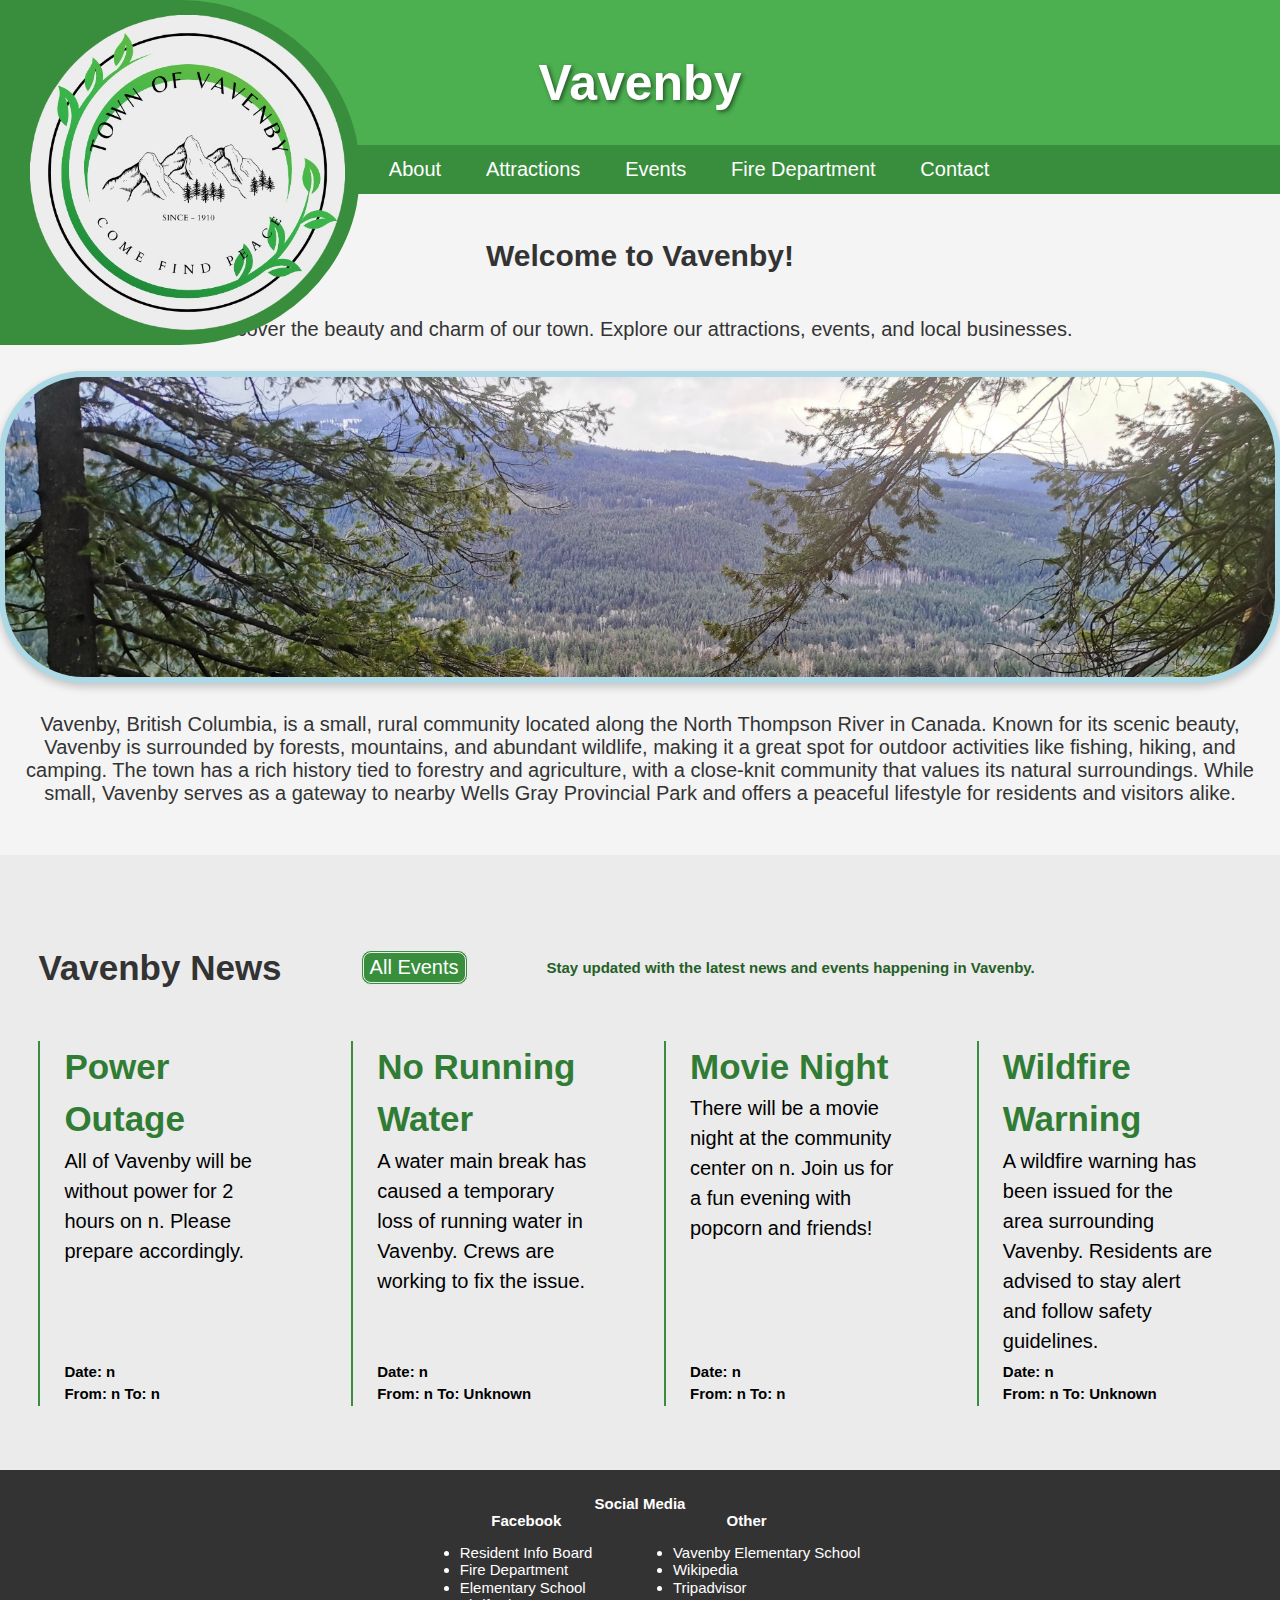
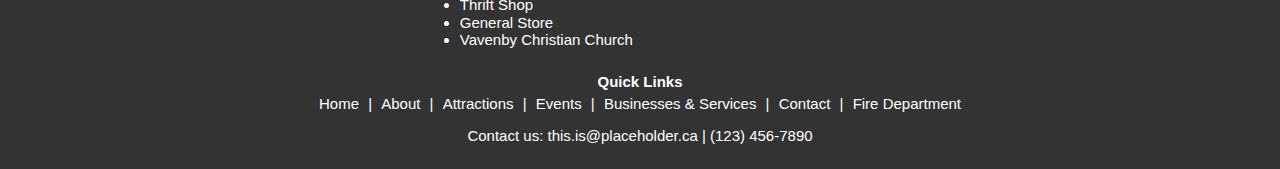
<file: index.html>
<!DOCTYPE html>
<html lang="en">
  <head>
    <meta charset="UTF-8" />
    <meta name="viewport" content="width=device-width, initial-scale=1.0" />
    <title>Welcome to Vavenby</title>
    <link rel="stylesheet" href="./assets/css/bace.css" />
    <link rel="stylesheet" href="./assets/css/header.css" />
    <link rel="stylesheet" href="./assets/css/footer.css" />
    <link rel="stylesheet" href="./assets/css/dropdown.css" />
    <link rel="stylesheet" href="./assets/css/buttons.css" />
    <link rel="stylesheet" href="./assets/css/textbox.css" />
    <link rel="stylesheet" href="./assets/css/page/home.css" />
    <link rel="stylesheet" href="./assets/css/mediaQueries.css" />
  </head>
  <body>
    <div class="logo-all">
      <div id="green-circal"></div>
      <div class="logo">
        <img src="./assets/images/town-logo.png" alt="Vavenby Logo" />
      </div>
    </div>
    <header>
      <div>
        <h1>Vavenby</h1>
      </div>
    </header>

    <nav class="nav-one" aria-label="Primary navigation">
      <button
        class="nav-btn"
        data-desc="Return to the main page."
        onclick="window.location.href='index.html'"
      >
        Home
      </button>
      <button
        class="nav-btn"
        data-desc="Information about the town and its history."
        onclick="window.location.href='./pages/about.html'"
      >
        About
      </button>
      <button
        class="nav-btn"
        data-desc="See local sights and things to do."
        onclick="window.location.href='./pages/attractions.html'"
      >
        Attractions
      </button>
      <button
        class="nav-btn"
        data-desc="Find out what's happening in town."
        onclick="window.location.href='./pages/events.html'"
      >
        Events
      </button>
      <!-- <button class="nav-btn" data-desc="Local shops and services." onclick="window.location.href='./pages/businesses.html'">Businesses & Services</button> -->
      <button
        class="nav-btn"
        data-desc="Learn about the Vavenby Fire Department."
        onclick="window.location.href='./pages/firedep.html'"
      >
        Fire Department
      </button>
      <button
        class="nav-btn"
        data-desc="How to get in touch with us."
        onclick="window.location.href='./pages/contact.html'"
      >
        Contact
      </button>
    </nav>

    <nav class="nav-two" aria-label="Secondary navigation">
      <button
        class="nav-btn"
        data-desc="Return to the main page."
        onclick="window.location.href='index.html'"
      >
        Home
      </button>
      <button
        class="nav-btn"
        data-desc="Information about the town and its history."
        onclick="window.location.href='./pages/about.html'"
      >
        About
      </button>
      <button
        class="nav-btn"
        data-desc="See local sights and things to do."
        onclick="window.location.href='./pages/attractions.html'"
      >
        Attractions
      </button>
      <button
        class="nav-btn"
        data-desc="Find out what's happening in town."
        onclick="window.location.href='./pages/events.html'"
      >
        Events
      </button>
      <!-- <button class="nav-btn" data-desc="Local shops and services." onclick="window.location.href='./pages/businesses.html'">Businesses & Services</button> -->
      <button
        class="nav-btn"
        data-desc="Learn about the Vavenby Fire Department."
        onclick="window.location.href='./pages/firedep.html'"
      >
        Fire Department
      </button>
      <button
        class="nav-btn"
        data-desc="How to get in touch with us."
        onclick="window.location.href='./pages/contact.html'"
      >
        Contact
      </button>
    </nav>

    <main>
      <div class="main-opener">
        <div class="main-side main-left"></div>
        <div class="main-middle">
          <h2>Welcome to Vavenby!</h2>
          <p>
            Discover the beauty and charm of our town. Explore our attractions,
            events, and local businesses.
          </p>

          <!-- Town picture -->
          <div id="town1" class="town-image"></div>

          <!-- Intro pragraph about the town -->
          <div class="intro-paragraph">
            <p>
              Vavenby, British Columbia, is a small, rural community located
              along the North Thompson River in Canada. Known for its scenic
              beauty, Vavenby is surrounded by forests, mountains, and abundant
              wildlife, making it a great spot for outdoor activities like
              fishing, hiking, and camping. The town has a rich history tied to
              forestry and agriculture, with a close-knit community that values
              its natural surroundings. While small, Vavenby serves as a gateway
              to nearby Wells Gray Provincial Park and offers a peaceful
              lifestyle for residents and visitors alike.
            </p>
          </div>
        </div>
        <div class="main-side main-right"></div>
      </div>

      <div id="localnews">
        <div class="ln-container">
          <div class="ln-header">
            <h2>Vavenby News</h2>
            <button
              class="nav-btn"
              data-desc="Find out what's happening in town."
              onclick="window.location.href='./pages/events.html'"
            >
              All Events
            </button>
            <p>
              Stay updated with the latest news and events happening in Vavenby.
            </p>
          </div>
          <div class="ln-row">
            <div class="ln-row-item">
              <div class="ln-item-title ln-item-part">
                <span class="ln-item-content"> Power Outage </span>
              </div>
              <div class="ln-item-text ln-item-part">
                <span class="ln-item-content">
                  All of Vavenby will be without power for 2 hours on n. Please
                  prepare accordingly.
                </span>
              </div>
              <div class="ln-item-dateNtime ln-item-part">
                <div class="ln-item-date ln-item-part">
                  <span class="ln-item-content"> Date: n </span>
                </div>
                <div class="ln-item-time ln-item-part">
                  <span class="ln-item-content"> From: n To: n </span>
                </div>
              </div>
            </div>
            <div class="ln-row-item">
              <div class="ln-item-title ln-item-part">
                <span class="ln-item-content"> No Running Water </span>
              </div>
              <div class="ln-item-text ln-item-part">
                <span class="ln-item-content">
                  A water main break has caused a temporary loss of running
                  water in Vavenby. Crews are working to fix the issue.
                </span>
              </div>
              <div class="ln-item-dateNtime ln-item-part">
                <div class="ln-item-date ln-item-part">
                  <span class="ln-item-content"> Date: n </span>
                </div>
                <div class="ln-item-time ln-item-part">
                  <span class="ln-item-content"> From: n To: Unknown </span>
                </div>
              </div>
            </div>
            <div class="ln-row-item">
              <div class="ln-item-title ln-item-part">
                <span class="ln-item-content"> Movie Night </span>
              </div>
              <div class="ln-item-text ln-item-part">
                <span class="ln-item-content">
                  There will be a movie night at the community center on n. Join
                  us for a fun evening with popcorn and friends!
                </span>
              </div>
              <div class="ln-item-dateNtime ln-item-part">
                <div class="ln-item-date ln-item-part">
                  <span class="ln-item-content"> Date: n </span>
                </div>
                <div class="ln-item-time ln-item-part">
                  <span class="ln-item-content"> From: n To: n </span>
                </div>
              </div>
            </div>
            <div class="ln-row-item">
              <div class="ln-item-title ln-item-part">
                <span class="ln-item-content"> Wildfire Warning </span>
              </div>
              <div class="ln-item-text ln-item-part">
                <span class="ln-item-content">
                  A wildfire warning has been issued for the area surrounding
                  Vavenby. Residents are advised to stay alert and follow safety
                  guidelines.
                </span>
              </div>
              <div class="ln-item-dateNtime ln-item-part">
                <div class="ln-item-date ln-item-part">
                  <span class="ln-item-content"> Date: n </span>
                </div>
                <div class="ln-item-time ln-item-part">
                  <span class="ln-item-content"> From: n To: Unknown </span>
                </div>
              </div>
            </div>
          </div>
        </div>
      </div>
    </main>

    <footer>
      <div id="social-links" class="fotter-box">
        <div>
          <h3>Social Media</h3>
        </div>

        <div id="social-boxes">
          <div class="social-box1">
            <b>Facebook</b>
            <ul>
              <li>
                <a
                  href="https://www.facebook.com/groups/1480371852203759/"
                  target="_blank"
                  >Resident Info Board</a
                >
              </li>
              <li>
                <a
                  href="https://www.facebook.com/vavenbyfiredepartment"
                  target="_blank"
                  >Fire Department</a
                >
              </li>
              <li>
                <a
                  href="https://www.facebook.com/groups/1091273007617343/"
                  target="_blank"
                  >Elementary School</a
                >
              </li>
              <li>
                <a
                  href="https://www.facebook.com/groups/204006496793086/"
                  target="_blank"
                  >Thrift Shop</a
                >
              </li>
              <li>
                <a
                  href="https://www.facebook.com/p/Vavenby-General-Store-100067021429919/"
                  target="_blank"
                  >General Store</a
                >
              </li>
              <li>
                <a
                  href="https://www.facebook.com/vavenbychristianchurch"
                  target="_blank"
                  >Vavenby Christian Church</a
                >
              </li>
            </ul>
          </div>

          <div class="social-box2">
            <b>Other</b>
            <ul>
              <li>
                <a
                  href="https://vavenby.sd73.bc.ca/en/index.aspx"
                  target="_blank"
                  >Vavenby Elementary School</a
                >
              </li>
              <li>
                <a href="https://en.wikipedia.org/wiki/Vavenby" target="_blank"
                  >Wikipedia</a
                >
              </li>
              <li>
                <a
                  href="https://www.tripadvisor.ca/Tourism-g2464837-Vavenby_British_Columbia-Vacations.html"
                  >Tripadvisor</a
                >
              </li>
            </ul>
          </div>
        </div>
      </div>

      <div class="quick-links">
        <h3>Quick Links</h3>
        <a href="./pages/index.html">Home</a>
        |
        <a href="./pages/about.html">About</a>
        |
        <a href="./pages/attractions.html">Attractions</a>
        |
        <a href="./pages/events.html">Events</a>
        |
        <a href="./pages/businesses.html">Businesses & Services</a>
        |
        <a href="./pages/contact.html">Contact</a>
        |
        <a href="./pages/firedep.html">Fire Department</a>
      </div>

      <div>
        <p>Contact us: this.is@placeholder.ca | (123) 456-7890</p>
      </div>
    </footer>

    <div
      id="nav-desc-tooltip"
      class="nav-desc-tooltip"
      style="display: none"
    ></div>
    <script src="./assets/js/script.js"></script>
  </body>
</html>
</file>
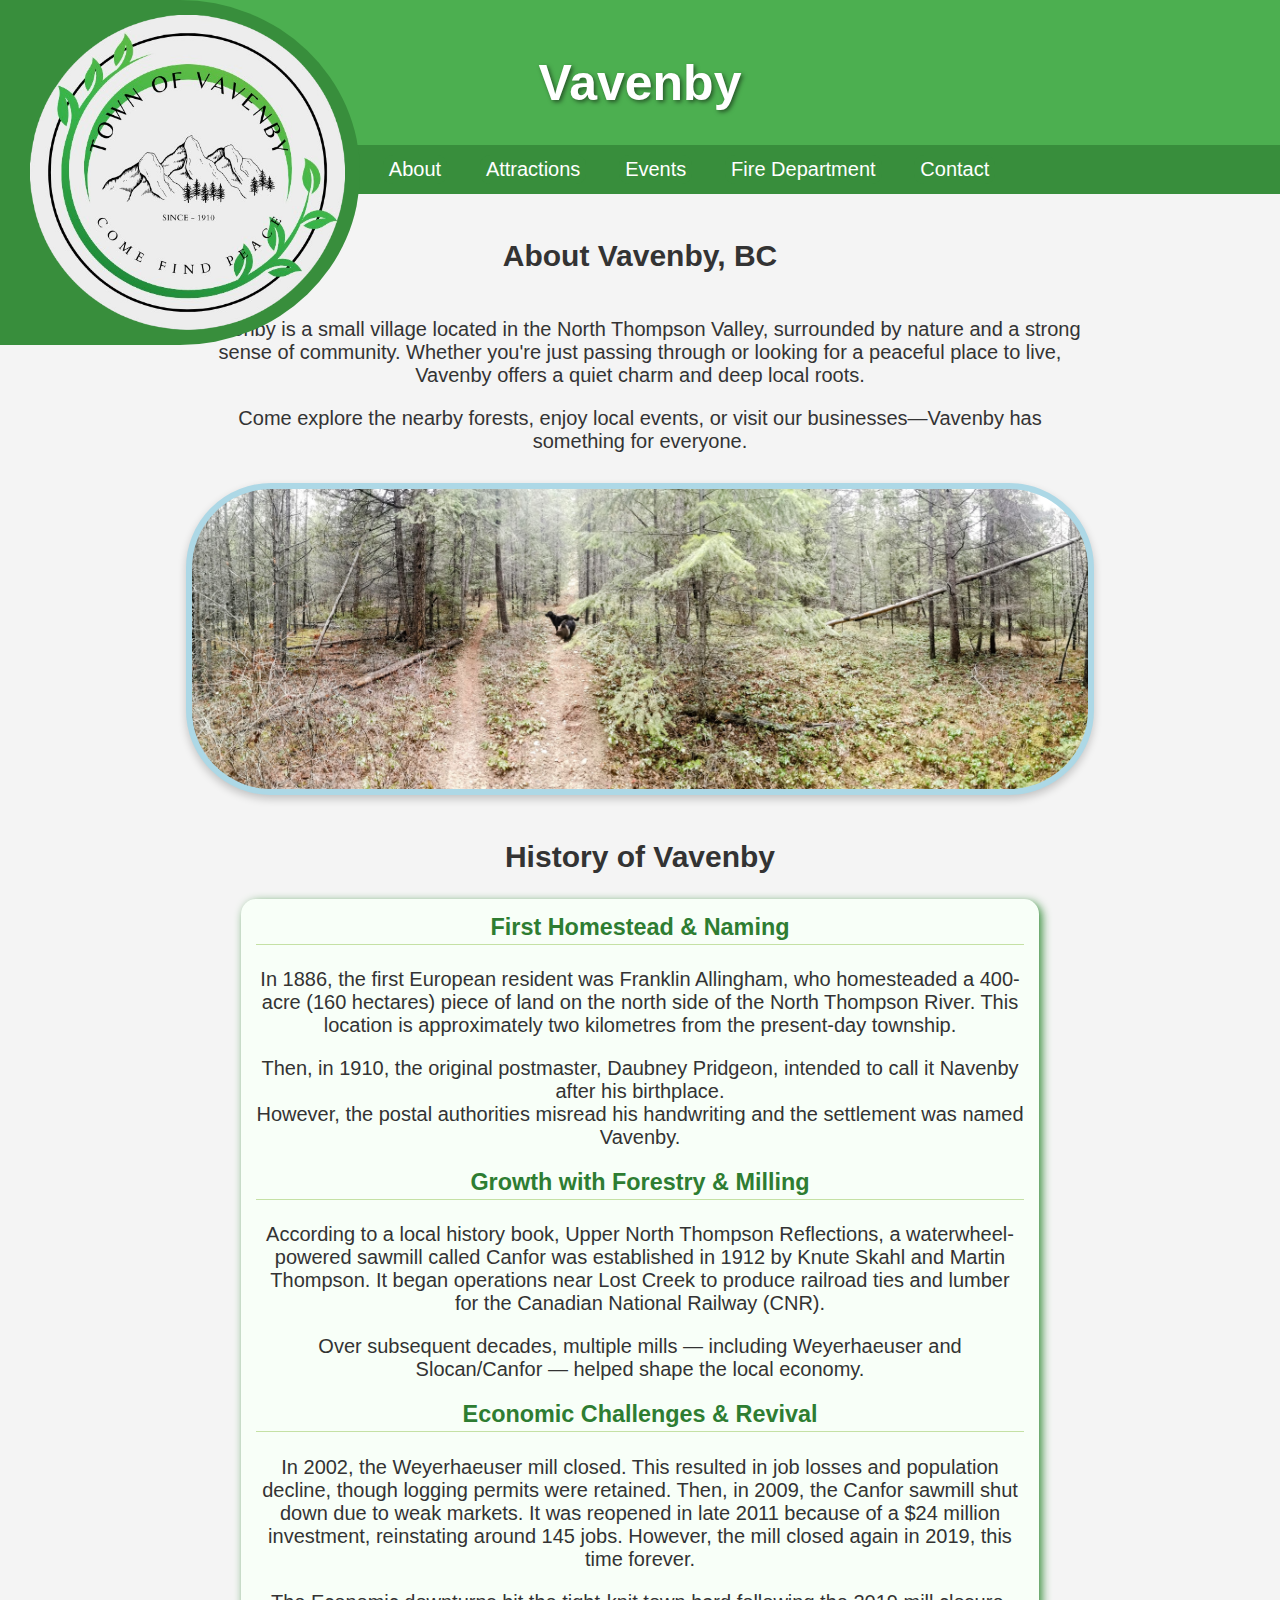
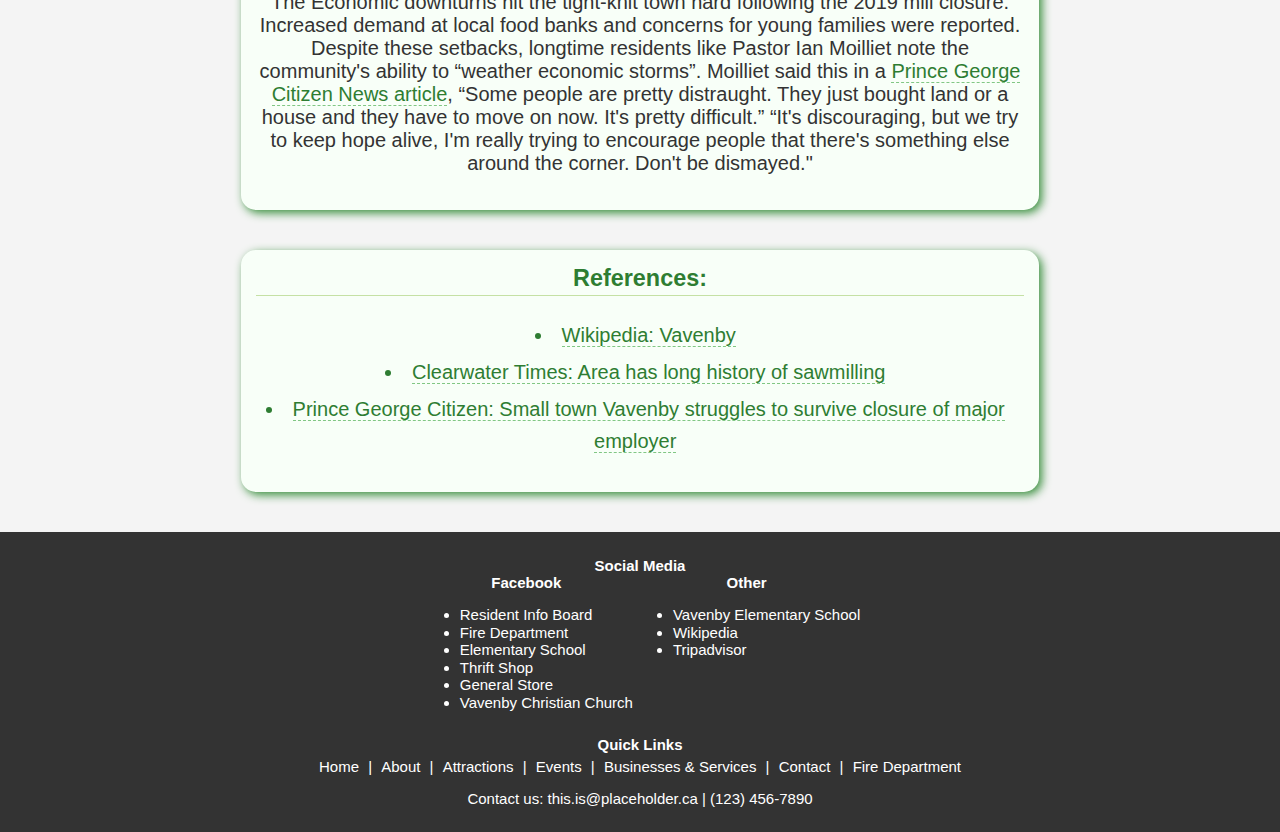
<file: pages/about.html>
<!DOCTYPE html>
<html lang="en">
  <head>
    <meta charset="UTF-8" />
    <meta name="viewport" content="width=device-width, initial-scale=1.0" />
    <title>About Vavenby</title>
    <link rel="stylesheet" href="../assets/css/bace.css" />
    <link rel="stylesheet" href="../assets/css/header.css" />
    <link rel="stylesheet" href="../assets/css/footer.css" />
    <link rel="stylesheet" href="../assets/css/dropdown.css" />
    <link rel="stylesheet" href="../assets/css/buttons.css" />
    <link rel="stylesheet" href="../assets/css/textbox.css" />
    <link rel="stylesheet" href="../assets/css/page/about.css" />
    <link rel="stylesheet" href="../assets/css/mediaQueries.css" />
  </head>
  <body class="about-page">
    <div class="logo-all">
      <div id="green-circal"></div>
      <div class="logo">
        <img src="../assets/images/town-logo.png" alt="Vavenby Logo" />
      </div>
    </div>
    <header>
      <div>
        <h1>Vavenby</h1>
      </div>
    </header>
    <nav class="nav-one" aria-label="Primary navigation">
      <button
        class="nav-btn"
        data-desc="Return to the main page."
        onclick="window.location.href='../index.html'"
      >
        Home
      </button>
      <button
        class="nav-btn"
        data-desc="Information about the town and its history."
        onclick="window.location.href='about.html'"
      >
        About
      </button>
      <button
        class="nav-btn"
        data-desc="See local sights and things to do."
        onclick="window.location.href='attractions.html'"
      >
        Attractions
      </button>
      <button
        class="nav-btn"
        data-desc="Find out what's happening in town."
        onclick="window.location.href='events.html'"
      >
        Events
      </button>
      <!-- <button class="nav-btn" data-desc="Local shops and services." onclick="window.location.href='businesses.html'">Businesses & Services</button> -->
      <button
        class="nav-btn"
        data-desc="Learn about the Vavenby Fire Department."
        onclick="window.location.href='firedep.html'"
      >
        Fire Department
      </button>
      <button
        class="nav-btn"
        data-desc="How to get in touch with us."
        onclick="window.location.href='contact.html'"
      >
        Contact
      </button>
    </nav>

    <nav class="nav-two" aria-label="Secondary navigation">
      <button
        class="nav-btn"
        data-desc="Return to the main page."
        onclick="window.location.href='../index.html'"
      >
        Home
      </button>
      <button
        class="nav-btn"
        data-desc="Information about the town and its history."
        onclick="window.location.href='about.html'"
      >
        About
      </button>
      <button
        class="nav-btn"
        data-desc="See local sights and things to do."
        onclick="window.location.href='attractions.html'"
      >
        Attractions
      </button>
      <button
        class="nav-btn"
        data-desc="Find out what's happening in town."
        onclick="window.location.href='events.html'"
      >
        Events
      </button>
      <!-- <button class="nav-btn" data-desc="Local shops and services." onclick="window.location.href='businesses.html'">Businesses & Services</button> -->
      <button
        class="nav-btn"
        data-desc="Learn about the Vavenby Fire Department."
        onclick="window.location.href='firedep.html'"
      >
        Fire Department
      </button>
      <button
        class="nav-btn"
        data-desc="How to get in touch with us."
        onclick="window.location.href='contact.html'"
      >
        Contact
      </button>
    </nav>
    <main>
      <div class="main-opener">
        <div class="main-side main-left"></div>
        <div class="main-middle">
          <h2>About Vavenby, BC</h2>

          <!-- Intro pragraph about the town -->
          <div class="about-intro-text">
            <p>
              Vavenby is a small village located in the North Thompson Valley,
              surrounded by nature and a strong sense of community. Whether
              you're just passing through or looking for a peaceful place to
              live, Vavenby offers a quiet charm and deep local roots.
            </p>
            <p>
              Come explore the nearby forests, enjoy local events, or visit our
              businesses—Vavenby has something for everyone.
            </p>
          </div>

          <!-- Town picture -->
          <div id="town1" class="town-image"></div>

          <!-- Add more about/history content here as needed -->
        </div>
        <div class="main-side main-right"></div>
      </div>
      <div class="about-content">
        <h2>History of Vavenby</h2>
        <div class="about-text">
          <h3>First Homestead & Naming</h3>
          <p>
            In 1886, the first European resident was Franklin Allingham, who
            homesteaded a 400-acre (160 hectares) piece of land on the north
            side of the North Thompson River. This location is approximately two
            kilometres from the present-day township.
          </p>
          <p>
            Then, in 1910, the original postmaster, Daubney Pridgeon, intended
            to call it Navenby after his birthplace.<br />However, the postal
            authorities misread his handwriting and the settlement was named
            Vavenby.
          </p>

          <h3>Growth with Forestry & Milling</h3>
          <p>
            According to a local history book, Upper North Thompson Reflections,
            a waterwheel-powered sawmill called Canfor was established in 1912
            by Knute Skahl and Martin Thompson. It began operations near Lost
            Creek to produce railroad ties and lumber for the Canadian National
            Railway (CNR).
          </p>
          <p>
            Over subsequent decades, multiple mills — including Weyerhaeuser and
            Slocan/Canfor — helped shape the local economy.
          </p>

          <h3>Economic Challenges & Revival</h3>
          <p>
            In 2002, the Weyerhaeuser mill closed. This resulted in job losses
            and population decline, though logging permits were retained. Then,
            in 2009, the Canfor sawmill shut down due to weak markets. It was
            reopened in late 2011 because of a $24 million investment,
            reinstating around 145 jobs. However, the mill closed again in 2019,
            this time forever.
          </p>
          <p>
            The Economic downturns hit the tight-knit town hard following the
            2019 mill closure. Increased demand at local food banks and concerns
            for young families were reported. Despite these setbacks, longtime
            residents like Pastor Ian Moilliet note the community's ability to
            “weather economic storms”. Moilliet said this in a
            <a
              href="https://www.princegeorgecitizen.com/local-news/small-town-vavenby-struggles-to-survive-closure-of-major-employer-3737465?utm_source=chatgpt.com#:~:text=%22Some%20people%20are%20pretty%20distraught.%20They%20just%20bought%20land%20or%20a%20house%20and%20they%20have%20to%20move%20on%20now.%20It%27s%20pretty%20difficult%2C%22%20Moilliet%20said."
              target="_blank"
              >Prince George Citizen News article</a
            >, “Some people are pretty distraught. They just bought land or a
            house and they have to move on now. It's pretty difficult.” “It's
            discouraging, but we try to keep hope alive, I'm really trying to
            encourage people that there's something else around the corner.
            Don't be dismayed."
          </p>
        </div>
        <div class="about-content-refs">
          <h3>References:</h3>
          <ul>
            <li>
              <a href="https://en.wikipedia.org/wiki/Vavenby" target="_blank"
                >Wikipedia: Vavenby</a
              >
            </li>
            <li>
              <a
                href="https://www.clearwatertimes.com/business/area-has-long-history-of-sawmilling-5686608"
                target="_blank"
                >Clearwater Times: Area has long history of sawmilling</a
              >
            </li>
            <li>
              <a
                href="https://www.princegeorgecitizen.com/local-news/small-town-vavenby-struggles-to-survive-closure-of-major-employer-3737465"
                target="_blank"
                >Prince George Citizen: Small town Vavenby struggles to survive
                closure of major employer</a
              >
            </li>
          </ul>
        </div>
      </div>
    </main>

    <footer>
      <div id="social-links" class="fotter-box">
        <div>
          <h3>Social Media</h3>
        </div>

        <div id="social-boxes">
          <div class="social-box1">
            <b>Facebook</b>
            <ul>
              <li>
                <a
                  href="https://www.facebook.com/groups/1480371852203759/"
                  target="_blank"
                  >Resident Info Board</a
                >
              </li>
              <li>
                <a
                  href="https://www.facebook.com/vavenbyfiredepartment"
                  target="_blank"
                  >Fire Department</a
                >
              </li>
              <li>
                <a
                  href="https://www.facebook.com/groups/1091273007617343/"
                  target="_blank"
                  >Elementary School</a
                >
              </li>
              <li>
                <a
                  href="https://www.facebook.com/groups/204006496793086/"
                  target="_blank"
                  >Thrift Shop</a
                >
              </li>
              <li>
                <a
                  href="https://www.facebook.com/p/Vavenby-General-Store-100067021429919/"
                  target="_blank"
                  >General Store</a
                >
              </li>
              <li>
                <a
                  href="https://www.facebook.com/vavenbychristianchurch"
                  target="_blank"
                  >Vavenby Christian Church</a
                >
              </li>
            </ul>
          </div>

          <div class="social-box2">
            <b>Other</b>
            <ul>
              <li>
                <a
                  href="https://vavenby.sd73.bc.ca/en/index.aspx"
                  target="_blank"
                  >Vavenby Elementary School</a
                >
              </li>
              <li>
                <a href="https://en.wikipedia.org/wiki/Vavenby" target="_blank"
                  >Wikipedia</a
                >
              </li>
              <li>
                <a
                  href="https://www.tripadvisor.ca/Tourism-g2464837-Vavenby_British_Columbia-Vacations.html"
                  >Tripadvisor</a
                >
              </li>
            </ul>
          </div>
        </div>
      </div>

      <div class="quick-links">
        <h3>Quick Links</h3>
        <a href="./pages/index.html">Home</a>
        |
        <a href="./pages/about.html">About</a>
        |
        <a href="./pages/attractions.html">Attractions</a>
        |
        <a href="./pages/events.html">Events</a>
        |
        <a href="./pages/businesses.html">Businesses & Services</a>
        |
        <a href="./pages/contact.html">Contact</a>
        |
        <a href="./pages/firedep.html">Fire Department</a>
      </div>

      <div>
        <p>Contact us: this.is@placeholder.ca | (123) 456-7890</p>
      </div>
    </footer>

    <div
      id="nav-desc-tooltip"
      class="nav-desc-tooltip"
      style="display: none"
    ></div>
    <script src="../assets/js/script.js"></script>
  </body>
</html>
</file>
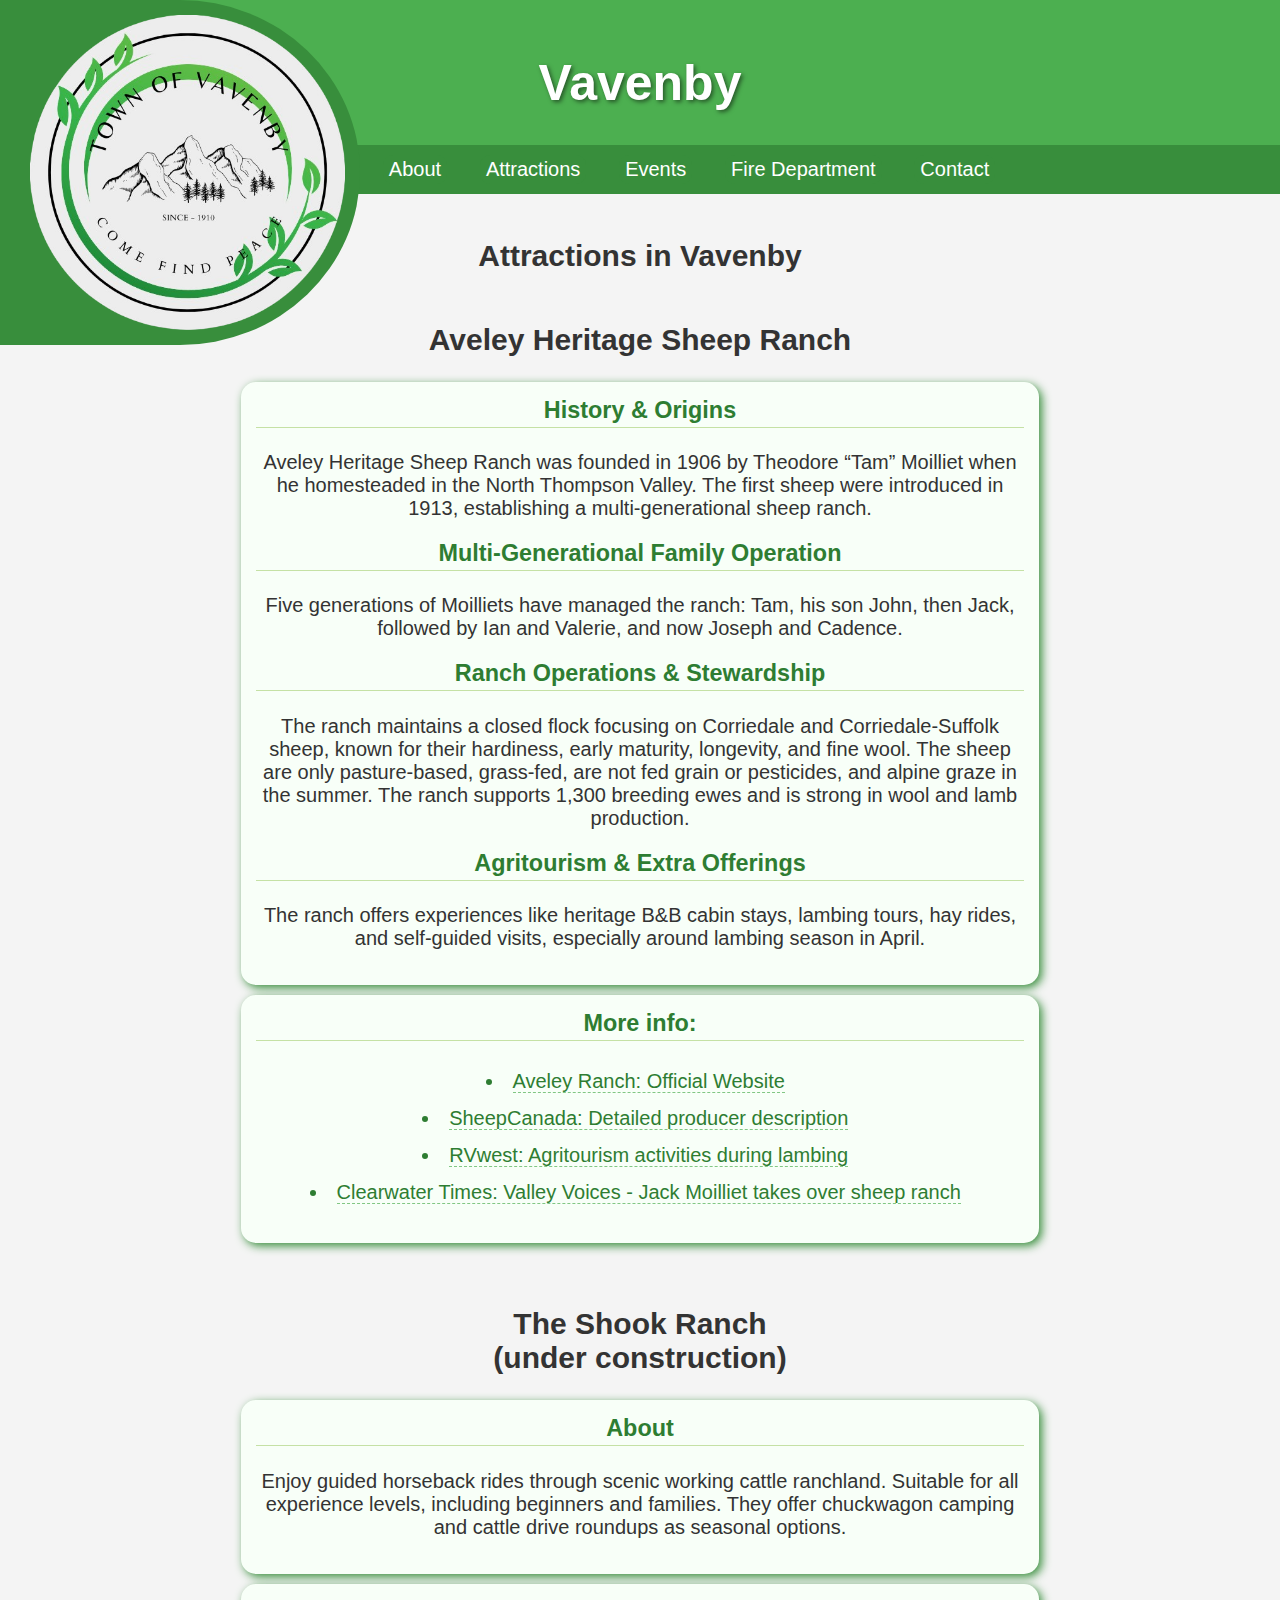
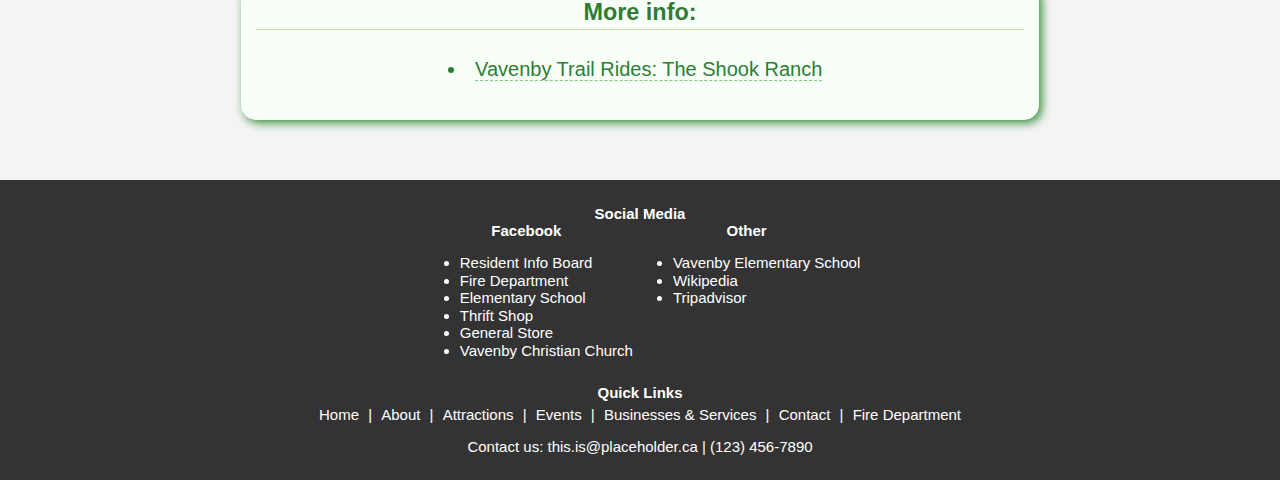
<file: pages/attractions.html>
<!DOCTYPE html>
<html lang="en">
  <head>
    <meta charset="UTF-8" />
    <meta name="viewport" content="width=device-width, initial-scale=1.0" />
    <title>Attractions - Vavenby</title>
    <link rel="stylesheet" href="../assets/css/bace.css" />
    <link rel="stylesheet" href="../assets/css/header.css" />
    <link rel="stylesheet" href="../assets/css/footer.css" />
    <link rel="stylesheet" href="../assets/css/dropdown.css" />
    <link rel="stylesheet" href="../assets/css/buttons.css" />
    <link rel="stylesheet" href="../assets/css/textbox.css" />
    <link rel="stylesheet" href="../assets/css/page/attractions.css" />
    <link rel="stylesheet" href="../assets/css/mediaQueries.css" />
  </head>
  <body>
    <div class="logo-all">
      <div id="green-circal"></div>
      <div class="logo">
        <img src="../assets/images/town-logo.png" alt="Vavenby Logo" />
      </div>
    </div>
    <header>
      <div>
        <h1>Vavenby</h1>
      </div>
      <div></div>
    </header>
    <nav class="nav-one" aria-label="Primary navigation">
      <button
        class="nav-btn"
        data-desc="Return to the main page."
        onclick="window.location.href='../index.html'"
      >
        Home
      </button>
      <button
        class="nav-btn"
        data-desc="Information about the town and its history."
        onclick="window.location.href='about.html'"
      >
        About
      </button>
      <button
        class="nav-btn"
        data-desc="See local sights and things to do."
        onclick="window.location.href='attractions.html'"
      >
        Attractions
      </button>
      <button
        class="nav-btn"
        data-desc="Find out what's happening in town."
        onclick="window.location.href='events.html'"
      >
        Events
      </button>
      <!-- <button class="nav-btn" data-desc="Local shops and services." onclick="window.location.href='businesses.html'">Businesses & Services</button> -->
      <button
        class="nav-btn"
        data-desc="Learn about the Vavenby Fire Department."
        onclick="window.location.href='firedep.html'"
      >
        Fire Department
      </button>
      <button
        class="nav-btn"
        data-desc="How to get in touch with us."
        onclick="window.location.href='contact.html'"
      >
        Contact
      </button>
    </nav>

    <nav class="nav-two" aria-label="Secondary navigation">
      <button
        class="nav-btn"
        data-desc="Return to the main page."
        onclick="window.location.href='../index.html'"
      >
        Home
      </button>
      <button
        class="nav-btn"
        data-desc="Information about the town and its history."
        onclick="window.location.href='about.html'"
      >
        About
      </button>
      <button
        class="nav-btn"
        data-desc="See local sights and things to do."
        onclick="window.location.href='attractions.html'"
      >
        Attractions
      </button>
      <button
        class="nav-btn"
        data-desc="Find out what's happening in town."
        onclick="window.location.href='events.html'"
      >
        Events
      </button>
      <!-- <button class="nav-btn" data-desc="Local shops and services." onclick="window.location.href='businesses.html'">Businesses & Services</button> -->
      <button
        class="nav-btn"
        data-desc="Learn about the Vavenby Fire Department."
        onclick="window.location.href='firedep.html'"
      >
        Fire Department
      </button>
      <button
        class="nav-btn"
        data-desc="How to get in touch with us."
        onclick="window.location.href='contact.html'"
      >
        Contact
      </button>
    </nav>
    <main>
      <div class="main-opener">
        <div class="main-side main-left"></div>
        <div class="main-middle">
          <h2>Attractions in Vavenby</h2>
          <div class="about-content">
            <h2>Aveley Heritage Sheep Ranch</h2>
            <div class="about-text">
              <h3>History & Origins</h3>
              <p>
                Aveley Heritage Sheep Ranch was founded in 1906 by Theodore
                “Tam” Moilliet when he homesteaded in the North Thompson Valley.
                The first sheep were introduced in 1913, establishing a
                multi-generational sheep ranch.
              </p>

              <h3>Multi-Generational Family Operation</h3>
              <p>
                Five generations of Moilliets have managed the ranch: Tam, his
                son John, then Jack, followed by Ian and Valerie, and now Joseph
                and Cadence.
              </p>

              <h3>Ranch Operations & Stewardship</h3>
              <p>
                The ranch maintains a closed flock focusing on Corriedale and
                Corriedale-Suffolk sheep, known for their hardiness, early
                maturity, longevity, and fine wool. The sheep are only
                pasture-based, grass-fed, are not fed grain or pesticides, and
                alpine graze in the summer. The ranch supports 1,300 breeding
                ewes and is strong in wool and lamb production.
              </p>

              <h3>Agritourism & Extra Offerings</h3>
              <p>
                The ranch offers experiences like heritage B&B cabin stays,
                lambing tours, hay rides, and self-guided visits, especially
                around lambing season in April.
              </p>
            </div>
            <div class="about-content-refs">
              <h3>More info:</h3>
              <ul>
                <li>
                  <a href="https://aveleyranch.com" target="_blank"
                    >Aveley Ranch: Official Website</a
                  >
                </li>
                <li>
                  <a
                    href="https://sheepcanada.com/producer-profile-aveley-sheep-ranch-vavenby-british-columbia/"
                    target="_blank"
                    >SheepCanada: Detailed producer description</a
                  >
                </li>
                <li>
                  <a
                    href="https://www.rvwest.com/article/rv_living/lots_of_lambs"
                    target="_blank"
                    >RVwest: Agritourism activities during lambing</a
                  >
                </li>
                <li>
                  <a
                    href="https://www.clearwatertimes.com/our-town/valley-voices-jack-moilliet-takes-over-sheep-ranch-5692964"
                    target="_blank"
                    >Clearwater Times: Valley Voices - Jack Moilliet takes over
                    sheep ranch</a
                  >
                </li>
              </ul>
            </div>
          </div>
          <div class="about-content">
            <h2>The Shook Ranch <br />(under construction)</h2>
            <div class="about-text">
              <h3>About</h3>
              <p>
                Enjoy guided horseback rides through scenic working cattle
                ranchland. Suitable for all experience levels, including
                beginners and families. They offer chuckwagon camping and cattle
                drive roundups as seasonal options.
              </p>
            </div>
            <div class="about-content-refs">
              <h3>More info:</h3>
              <ul>
                <li>
                  <a
                    href="https://vavenbytrailrides.ca/index.php"
                    target="_blank"
                    >Vavenby Trail Rides: The Shook Ranch</a
                  >
                </li>
              </ul>
            </div>
          </div>
        </div>
        <div class="main-side main-right"></div>
      </div>
    </main>

    <footer>
      <div id="social-links" class="fotter-box">
        <div>
          <h3>Social Media</h3>
        </div>

        <div id="social-boxes">
          <div class="social-box1">
            <b>Facebook</b>
            <ul>
              <li>
                <a
                  href="https://www.facebook.com/groups/1480371852203759/"
                  target="_blank"
                  >Resident Info Board</a
                >
              </li>
              <li>
                <a
                  href="https://www.facebook.com/vavenbyfiredepartment"
                  target="_blank"
                  >Fire Department</a
                >
              </li>
              <li>
                <a
                  href="https://www.facebook.com/groups/1091273007617343/"
                  target="_blank"
                  >Elementary School</a
                >
              </li>
              <li>
                <a
                  href="https://www.facebook.com/groups/204006496793086/"
                  target="_blank"
                  >Thrift Shop</a
                >
              </li>
              <li>
                <a
                  href="https://www.facebook.com/p/Vavenby-General-Store-100067021429919/"
                  target="_blank"
                  >General Store</a
                >
              </li>
              <li>
                <a
                  href="https://www.facebook.com/vavenbychristianchurch"
                  target="_blank"
                  >Vavenby Christian Church</a
                >
              </li>
            </ul>
          </div>

          <div class="social-box2">
            <b>Other</b>
            <ul>
              <li>
                <a
                  href="https://vavenby.sd73.bc.ca/en/index.aspx"
                  target="_blank"
                  >Vavenby Elementary School</a
                >
              </li>
              <li>
                <a href="https://en.wikipedia.org/wiki/Vavenby" target="_blank"
                  >Wikipedia</a
                >
              </li>
              <li>
                <a
                  href="https://www.tripadvisor.ca/Tourism-g2464837-Vavenby_British_Columbia-Vacations.html"
                  >Tripadvisor</a
                >
              </li>
            </ul>
          </div>
        </div>
      </div>

      <div class="quick-links">
        <h3>Quick Links</h3>
        <a href="./pages/index.html">Home</a>
        |
        <a href="./pages/about.html">About</a>
        |
        <a href="./pages/attractions.html">Attractions</a>
        |
        <a href="./pages/events.html">Events</a>
        |
        <a href="./pages/businesses.html">Businesses & Services</a>
        |
        <a href="./pages/contact.html">Contact</a>
        |
        <a href="./pages/firedep.html">Fire Department</a>
      </div>

      <div>
        <p>Contact us: this.is@placeholder.ca | (123) 456-7890</p>
      </div>
    </footer>

    <div
      id="nav-desc-tooltip"
      class="nav-desc-tooltip"
      style="display: none"
    ></div>
    <script src="../assets/js/script.js"></script>
  </body>
</html>
</file>
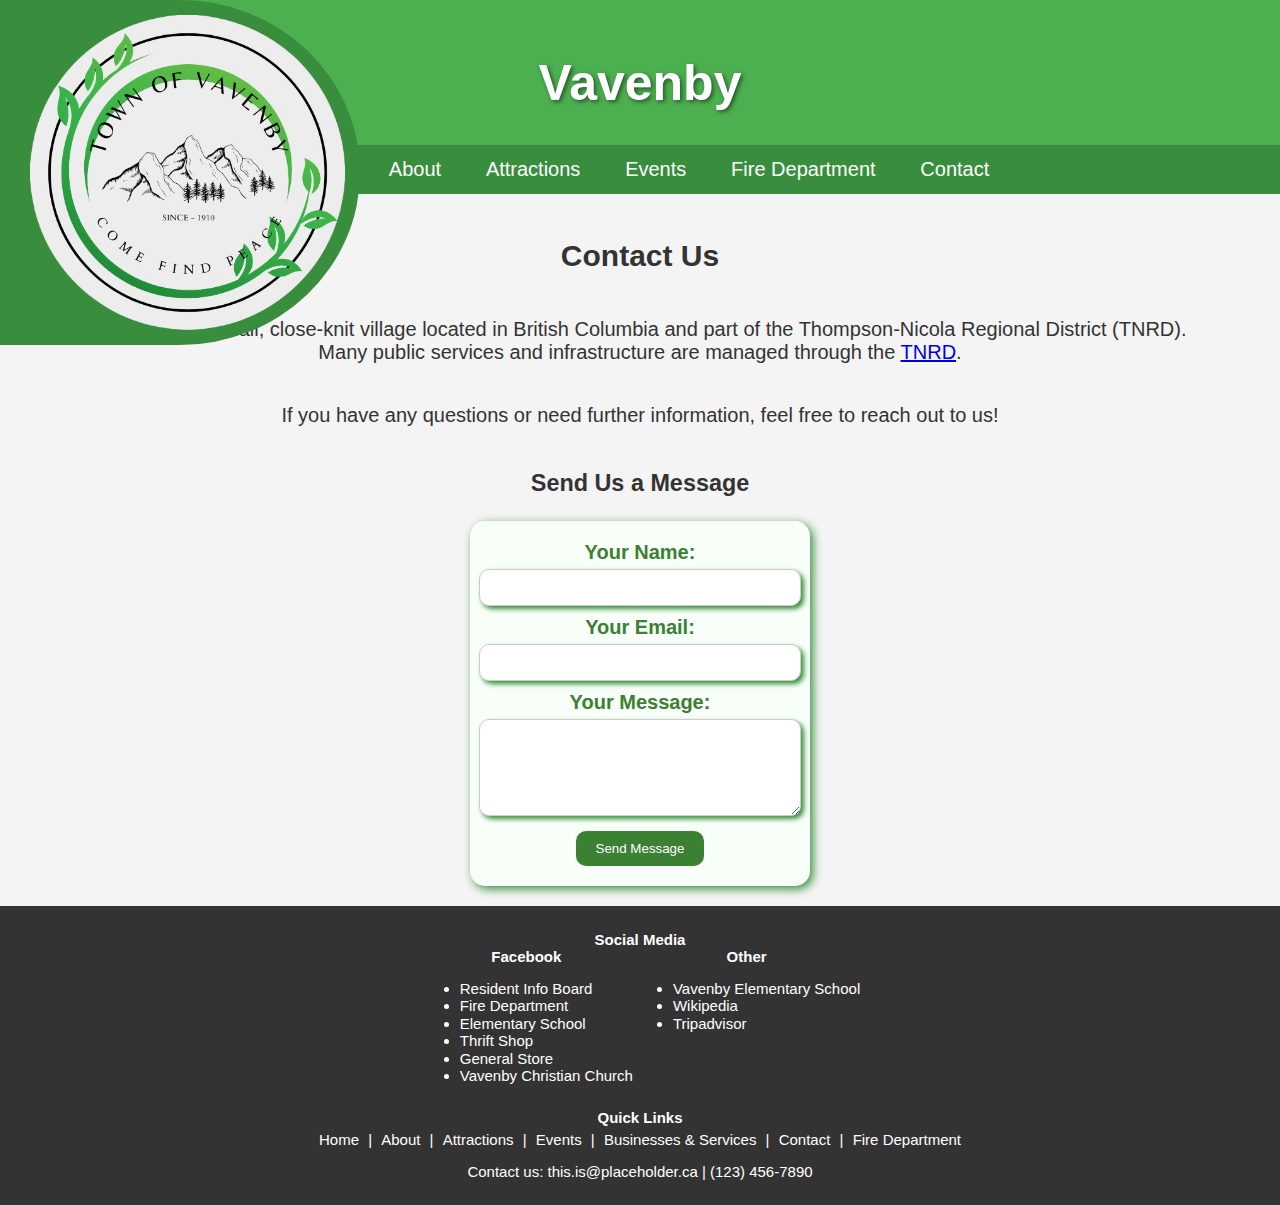
<file: pages/contact.html>
<!DOCTYPE html>
<html lang="en">
  <head>
    <meta charset="UTF-8" />
    <meta name="viewport" content="width=device-width, initial-scale=1.0" />
    <title>Contact - Vavenby</title>
    <link rel="stylesheet" href="../assets/css/bace.css" />
    <link rel="stylesheet" href="../assets/css/header.css" />
    <link rel="stylesheet" href="../assets/css/footer.css" />
    <link rel="stylesheet" href="../assets/css/dropdown.css" />
    <link rel="stylesheet" href="../assets/css/buttons.css" />
    <link rel="stylesheet" href="../assets/css/textbox.css" />
    <link rel="stylesheet" href="../assets/css/page/contact.css" />
    <link rel="stylesheet" href="../assets/css/mediaQueries.css" />
  </head>
  <body>
    <div class="logo-all">
      <div id="green-circal"></div>
      <div class="logo">
        <img src="../assets/images/town-logo.png" alt="Vavenby Logo" />
      </div>
    </div>
    <header>
      <div>
        <h1>Vavenby</h1>
      </div>
      <div></div>
    </header>
    <nav class="nav-one" aria-label="Primary navigation">
      <button
        class="nav-btn"
        data-desc="Return to the main page."
        onclick="window.location.href='../index.html'"
      >
        Home
      </button>
      <button
        class="nav-btn"
        data-desc="Information about the town and its history."
        onclick="window.location.href='about.html'"
      >
        About
      </button>
      <button
        class="nav-btn"
        data-desc="See local sights and things to do."
        onclick="window.location.href='attractions.html'"
      >
        Attractions
      </button>
      <button
        class="nav-btn"
        data-desc="Find out what's happening in town."
        onclick="window.location.href='events.html'"
      >
        Events
      </button>
      <!-- <button class="nav-btn" data-desc="Local shops and services." onclick="window.location.href='businesses.html'">Businesses & Services</button> -->
      <button
        class="nav-btn"
        data-desc="Learn about the Vavenby Fire Department."
        onclick="window.location.href='firedep.html'"
      >
        Fire Department
      </button>
      <button
        class="nav-btn"
        data-desc="How to get in touch with us."
        onclick="window.location.href='contact.html'"
      >
        Contact
      </button>
    </nav>

    <nav class="nav-two" aria-label="Secondary navigation">
      <button
        class="nav-btn"
        data-desc="Return to the main page."
        onclick="window.location.href='../index.html'"
      >
        Home
      </button>
      <button
        class="nav-btn"
        data-desc="Information about the town and its history."
        onclick="window.location.href='about.html'"
      >
        About
      </button>
      <button
        class="nav-btn"
        data-desc="See local sights and things to do."
        onclick="window.location.href='attractions.html'"
      >
        Attractions
      </button>
      <button
        class="nav-btn"
        data-desc="Find out what's happening in town."
        onclick="window.location.href='events.html'"
      >
        Events
      </button>
      <!-- <button class="nav-btn" data-desc="Local shops and services." onclick="window.location.href='businesses.html'">Businesses & Services</button> -->
      <button
        class="nav-btn"
        data-desc="Learn about the Vavenby Fire Department."
        onclick="window.location.href='firedep.html'"
      >
        Fire Department
      </button>
      <button
        class="nav-btn"
        data-desc="How to get in touch with us."
        onclick="window.location.href='contact.html'"
      >
        Contact
      </button>
    </nav>
    <main>
      <div class="main-opener">
        <div class="main-side main-left"></div>
        <div class="main-middle">
          <h2>Contact Us</h2>
          <p>
            Vavenby is a small, close-knit village located in British Columbia
            and part of the Thompson-Nicola Regional District (TNRD). <br />Many
            public services and infrastructure are managed through the
            <a href="https://www.tnrd.ca/" target="_blank">TNRD</a>.
          </p>
          <p>
            If you have any questions or need further information, feel free to
            reach out to us!
          </p>
          <h3>Send Us a Message</h3>

          <form
            action="https://formspree.io/f/xblylook"
            method="POST"
            class="contact-form"
          >
            <label for="name">Your Name:</label>
            <input type="text" id="name" name="name" required />

            <label for="email">Your Email:</label>
            <input type="email" id="email" name="email" required />

            <label for="message">Your Message:</label>
            <textarea id="message" name="message" rows="5" required></textarea>

            <button type="submit">Send Message</button>
          </form>
        </div>
        <div class="main-side main-right"></div>
      </div>
    </main>

    <footer>
      <div id="social-links" class="fotter-box">
        <div>
          <h3>Social Media</h3>
        </div>

        <div id="social-boxes">
          <div class="social-box1">
            <b>Facebook</b>
            <ul>
              <li>
                <a
                  href="https://www.facebook.com/groups/1480371852203759/"
                  target="_blank"
                  >Resident Info Board</a
                >
              </li>
              <li>
                <a
                  href="https://www.facebook.com/vavenbyfiredepartment"
                  target="_blank"
                  >Fire Department</a
                >
              </li>
              <li>
                <a
                  href="https://www.facebook.com/groups/1091273007617343/"
                  target="_blank"
                  >Elementary School</a
                >
              </li>
              <li>
                <a
                  href="https://www.facebook.com/groups/204006496793086/"
                  target="_blank"
                  >Thrift Shop</a
                >
              </li>
              <li>
                <a
                  href="https://www.facebook.com/p/Vavenby-General-Store-100067021429919/"
                  target="_blank"
                  >General Store</a
                >
              </li>
              <li>
                <a
                  href="https://www.facebook.com/vavenbychristianchurch"
                  target="_blank"
                  >Vavenby Christian Church</a
                >
              </li>
            </ul>
          </div>

          <div class="social-box2">
            <b>Other</b>
            <ul>
              <li>
                <a
                  href="https://vavenby.sd73.bc.ca/en/index.aspx"
                  target="_blank"
                  >Vavenby Elementary School</a
                >
              </li>
              <li>
                <a href="https://en.wikipedia.org/wiki/Vavenby" target="_blank"
                  >Wikipedia</a
                >
              </li>
              <li>
                <a
                  href="https://www.tripadvisor.ca/Tourism-g2464837-Vavenby_British_Columbia-Vacations.html"
                  >Tripadvisor</a
                >
              </li>
            </ul>
          </div>
        </div>
      </div>

      <div class="quick-links">
        <h3>Quick Links</h3>
        <a href="./pages/index.html">Home</a>
        |
        <a href="./pages/about.html">About</a>
        |
        <a href="./pages/attractions.html">Attractions</a>
        |
        <a href="./pages/events.html">Events</a>
        |
        <a href="./pages/businesses.html">Businesses & Services</a>
        |
        <a href="./pages/contact.html">Contact</a>
        |
        <a href="./pages/firedep.html">Fire Department</a>
      </div>

      <div>
        <p>Contact us: this.is@placeholder.ca | (123) 456-7890</p>
      </div>
    </footer>

    <div
      id="nav-desc-tooltip"
      class="nav-desc-tooltip"
      style="display: none"
    ></div>
    <script src="../assets/js/script.js"></script>
  </body>
</html>
</file>
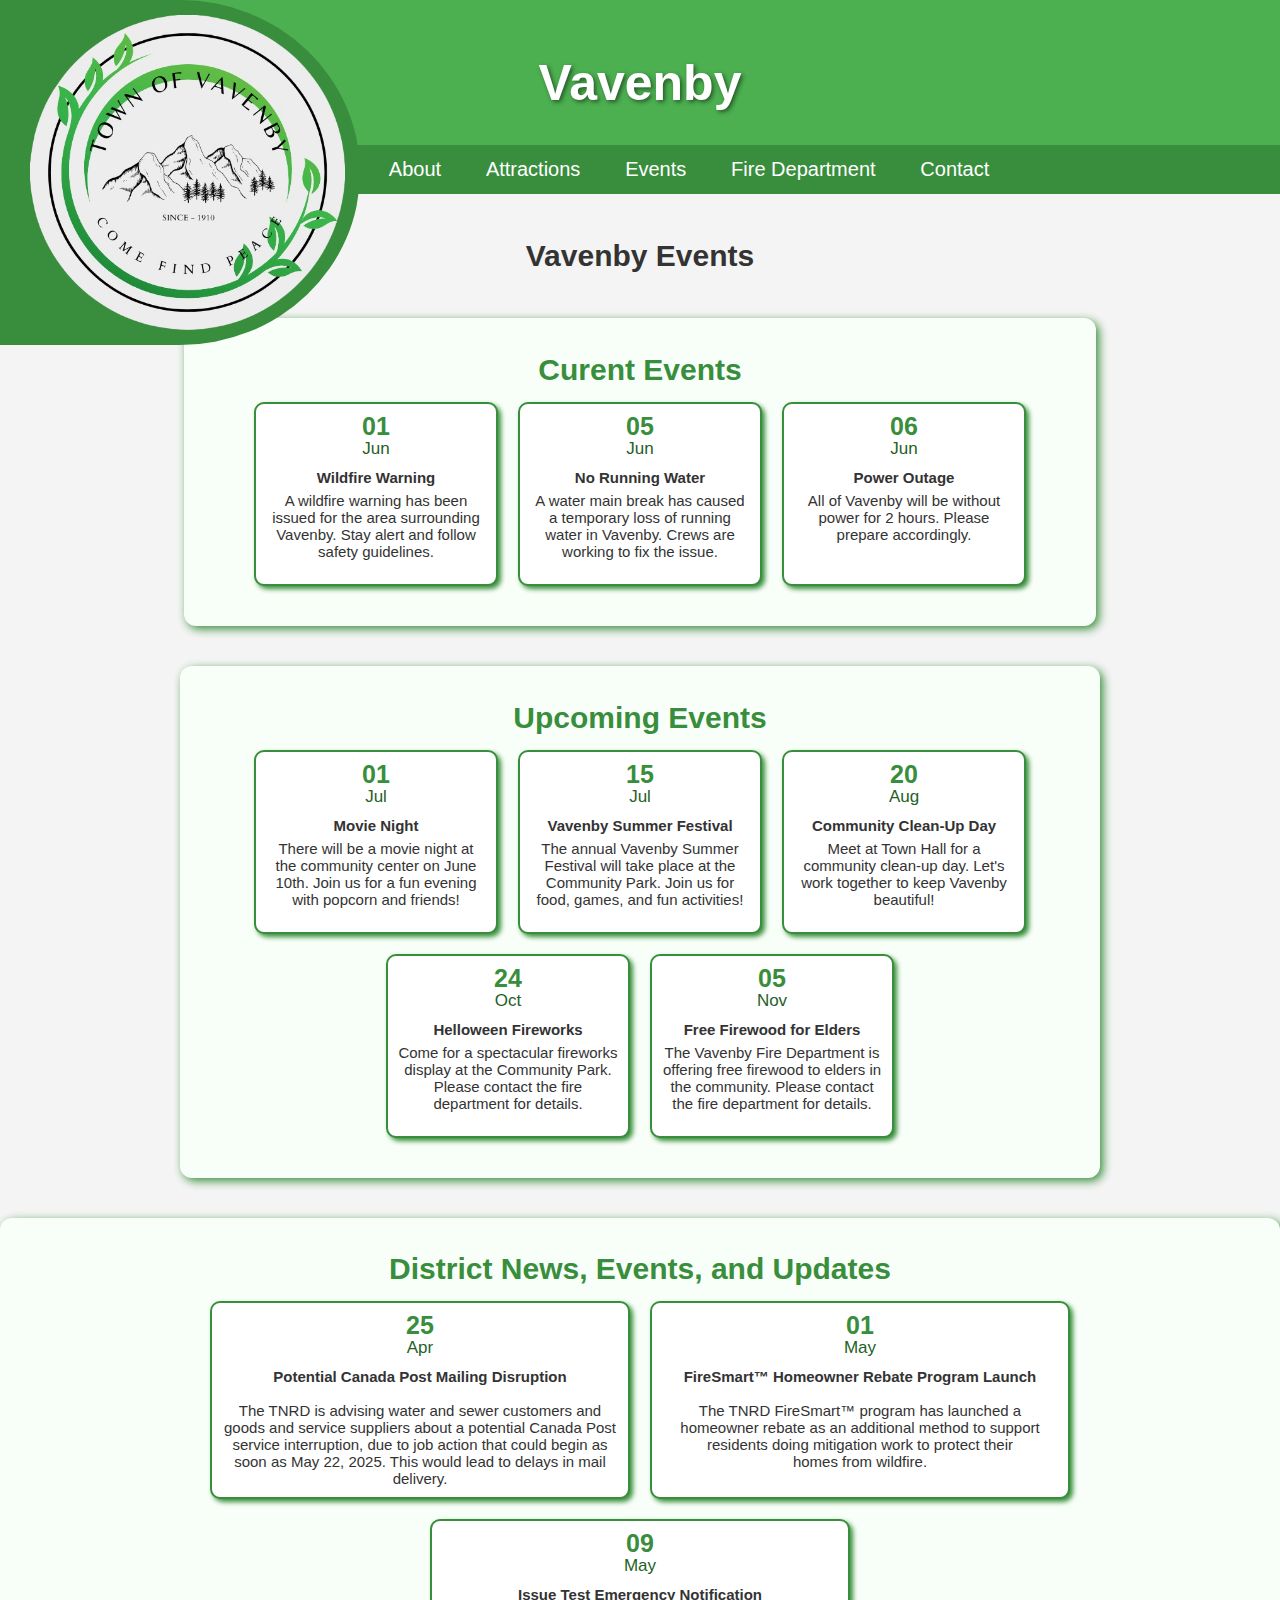
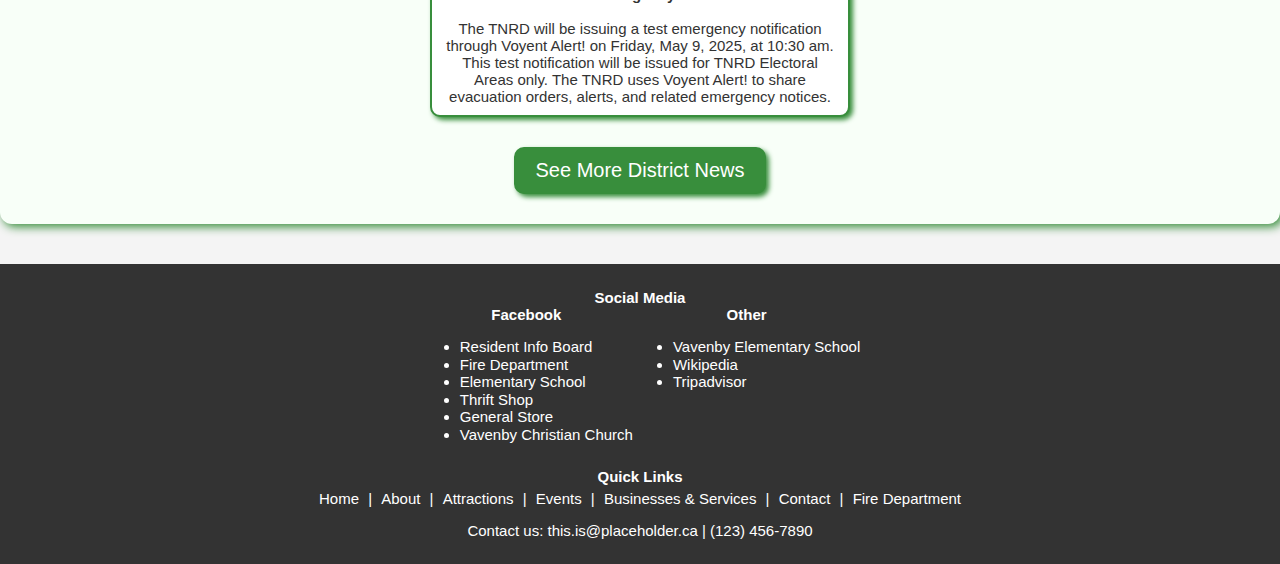
<file: pages/events.html>
<!DOCTYPE html>
<html lang="en">
  <head>
    <meta charset="UTF-8" />
    <meta name="viewport" content="width=device-width, initial-scale=1.0" />
    <title>Events - Vavenby</title>
    <link rel="stylesheet" href="../assets/css/bace.css" />
    <link rel="stylesheet" href="../assets/css/header.css" />
    <link rel="stylesheet" href="../assets/css/footer.css" />
    <link rel="stylesheet" href="../assets/css/dropdown.css" />
    <link rel="stylesheet" href="../assets/css/buttons.css" />
    <link rel="stylesheet" href="../assets/css/textbox.css" />
    <link rel="stylesheet" href="../assets/css/page/events.css" />
    <link rel="stylesheet" href="../assets/css/mediaQueries.css" />
  </head>
  <body>
    <div class="logo-all">
      <div id="green-circal"></div>
      <div class="logo">
        <img src="../assets/images/town-logo.png" alt="Vavenby Logo" />
      </div>
    </div>
    <header>
      <div>
        <h1>Vavenby</h1>
      </div>
      <div></div>
    </header>
    <nav class="nav-one" aria-label="Primary navigation">
      <button
        class="nav-btn"
        data-desc="Return to the main page."
        onclick="window.location.href='../index.html'"
      >
        Home
      </button>
      <button
        class="nav-btn"
        data-desc="Information about the town and its history."
        onclick="window.location.href='about.html'"
      >
        About
      </button>
      <button
        class="nav-btn"
        data-desc="See local sights and things to do."
        onclick="window.location.href='attractions.html'"
      >
        Attractions
      </button>
      <button
        class="nav-btn"
        data-desc="Find out what's happening in town."
        onclick="window.location.href='events.html'"
      >
        Events
      </button>
      <!-- <button class="nav-btn" data-desc="Local shops and services." onclick="window.location.href='businesses.html'">Businesses & Services</button> -->
      <button
        class="nav-btn"
        data-desc="Learn about the Vavenby Fire Department."
        onclick="window.location.href='firedep.html'"
      >
        Fire Department
      </button>
      <button
        class="nav-btn"
        data-desc="How to get in touch with us."
        onclick="window.location.href='contact.html'"
      >
        Contact
      </button>
    </nav>

    <nav class="nav-two" aria-label="Secondary navigation">
      <button
        class="nav-btn"
        data-desc="Return to the main page."
        onclick="window.location.href='../index.html'"
      >
        Home
      </button>
      <button
        class="nav-btn"
        data-desc="Information about the town and its history."
        onclick="window.location.href='about.html'"
      >
        About
      </button>
      <button
        class="nav-btn"
        data-desc="See local sights and things to do."
        onclick="window.location.href='attractions.html'"
      >
        Attractions
      </button>
      <button
        class="nav-btn"
        data-desc="Find out what's happening in town."
        onclick="window.location.href='events.html'"
      >
        Events
      </button>
      <!-- <button class="nav-btn" data-desc="Local shops and services." onclick="window.location.href='businesses.html'">Businesses & Services</button> -->
      <button
        class="nav-btn"
        data-desc="Learn about the Vavenby Fire Department."
        onclick="window.location.href='firedep.html'"
      >
        Fire Department
      </button>
      <button
        class="nav-btn"
        data-desc="How to get in touch with us."
        onclick="window.location.href='contact.html'"
      >
        Contact
      </button>
    </nav>
    <main>
      <div class="main-opener">
        <div class="main-side main-left"></div>
        <div class="main-middle">
          <h2>Vavenby Events</h2>
          <!-- Events Calendar -->
          <section class="events-calendar curent-news">
            <h2>Curent Events</h2>
            <div class="calendar-grid">
              <div class="calendar-day">
                <div class="calendar-date">01</div>
                <div class="calendar-month">Jun</div>
                <div class="calendar-event">
                  <strong>Wildfire Warning</strong><br />
                  <p class="short-line">H</p>
                  A wildfire warning has been issued for the area surrounding
                  Vavenby. Stay alert and follow safety guidelines.
                </div>
              </div>
              <div class="calendar-day">
                <div class="calendar-date">05</div>
                <div class="calendar-month">Jun</div>
                <div class="calendar-event">
                  <strong>No Running Water</strong><br />
                  <p class="short-line">H</p>
                  A water main break has caused a temporary loss of running
                  water in Vavenby. Crews are working to fix the issue.
                </div>
              </div>
              <div class="calendar-day">
                <div class="calendar-date">06</div>
                <div class="calendar-month">Jun</div>
                <div class="calendar-event">
                  <strong>Power Outage</strong><br />
                  <p class="short-line">H</p>
                  All of Vavenby will be without power for 2 hours. Please
                  prepare accordingly.
                </div>
              </div>
              <!-- Add more .calendar-day blocks as needed -->
            </div>
          </section>
          <section class="events-calendar upcoming-events">
            <h2>Upcoming Events</h2>
            <div class="calendar-grid">
              <div class="calendar-day">
                <div class="calendar-date">01</div>
                <div class="calendar-month">Jul</div>
                <div class="calendar-event">
                  <strong>Movie Night</strong><br />
                  <p class="short-line">H</p>
                  There will be a movie night at the community center on June
                  10th. Join us for a fun evening with popcorn and friends!
                </div>
              </div>
              <div class="calendar-day">
                <div class="calendar-date">15</div>
                <div class="calendar-month">Jul</div>
                <div class="calendar-event">
                  <strong>Vavenby Summer Festival</strong><br />
                  <p class="short-line">H</p>
                  The annual Vavenby Summer Festival will take place at the
                  Community Park. Join us for food, games, and fun activities!
                </div>
              </div>
              <div class="calendar-day">
                <div class="calendar-date">20</div>
                <div class="calendar-month">Aug</div>
                <div class="calendar-event">
                  <strong>Community Clean-Up Day</strong><br />
                  <p class="short-line">H</p>
                  Meet at Town Hall for a community clean-up day. Let's work
                  together to keep Vavenby beautiful!
                </div>
              </div>
              <div class="calendar-day">
                <div class="calendar-date">24</div>
                <div class="calendar-month">Oct</div>
                <div class="calendar-event">
                  <strong>Helloween Fireworks</strong><br />
                  <p class="short-line">H</p>
                  Come for a spectacular fireworks display at the Community
                  Park. Please contact the fire department for details.
                </div>
              </div>
              <div class="calendar-day">
                <div class="calendar-date">05</div>
                <div class="calendar-month">Nov</div>
                <div class="calendar-event">
                  <strong>Free Firewood for Elders</strong><br />
                  <p class="short-line">H</p>
                  The Vavenby Fire Department is offering free firewood to
                  elders in the community. Please contact the fire department
                  for details.
                </div>
              </div>

              <!-- Add more .calendar-day blocks as needed -->
            </div>
          </section>
          <section class="events-calendar district-news">
            <h2>District News, Events, and Updates</h2>
            <div class="calendar-grid">
              <button
                class="nav-btn calendar-day"
                data-desc="See more information"
                onclick="window.open('https://www.tnrd.ca/stay-connected/news-events/', '_blank')"
              >
                <span class="calendar-date">25</span>
                <span class="calendar-month">Apr</span>
                <span class="calendar-event">
                  <strong>Potential Canada Post Mailing Disruption</strong
                  ><br />
                  <br />
                  The TNRD is advising water and sewer customers and goods and
                  service suppliers about a potential Canada Post service
                  interruption, due to job action that could begin as soon as
                  May 22, 2025. This would lead to delays in mail delivery.
                </span>
              </button>
              <button
                class="nav-btn calendar-day"
                data-desc="See more information"
                onclick="window.open('https://www.tnrd.ca/tnrd-launches-firesmart-homeowner-rebate-program/', '_blank')"
              >
                <span class="calendar-date">01</span>
                <span class="calendar-month">May</span>
                <span class="calendar-event">
                  <strong>FireSmart™ Homeowner Rebate Program Launch</strong
                  ><br />
                  <br />
                  The TNRD FireSmart™ program has launched a homeowner rebate as
                  an additional method to support residents doing mitigation
                  work to protect their<br />homes from wildfire.
                </span>
              </button>
              <button
                class="nav-btn calendar-day"
                data-desc="See more information"
                onclick="window.open('https://www.tnrd.ca/notice-to-tnrd-suppliers-and-water-and-sewer-customers-potential-canada-post-mailing-disruption/', '_blank')"
              >
                <span class="calendar-date">09</span>
                <span class="calendar-month">May</span>
                <span class="calendar-event">
                  <strong>Issue Test Emergency Notification</strong><br />
                  <br />
                  The TNRD will be issuing a test emergency notification through
                  Voyent Alert! on Friday, May 9, 2025, at 10:30 am. This test
                  notification will be issued for TNRD Electoral Areas only. The
                  TNRD uses Voyent Alert! to share evacuation orders, alerts,
                  and related emergency notices.
                </span>
              </button>
              <!-- Add more .calendar-day blocks as needed -->
            </div>
            <button
              class="nav-btn more-district-news"
              data-desc="See more information"
              onclick="window.open('https://www.tnrd.ca/stay-connected/news-events/', '_blank')"
            >
              See More District News
            </button>
          </section>
        </div>
        <div class="main-side main-right"></div>
      </div>
    </main>

    <footer>
      <div id="social-links" class="fotter-box">
        <div>
          <h3>Social Media</h3>
        </div>

        <div id="social-boxes">
          <div class="social-box1">
            <b>Facebook</b>
            <ul>
              <li>
                <a
                  href="https://www.facebook.com/groups/1480371852203759/"
                  target="_blank"
                  >Resident Info Board</a
                >
              </li>
              <li>
                <a
                  href="https://www.facebook.com/vavenbyfiredepartment"
                  target="_blank"
                  >Fire Department</a
                >
              </li>
              <li>
                <a
                  href="https://www.facebook.com/groups/1091273007617343/"
                  target="_blank"
                  >Elementary School</a
                >
              </li>
              <li>
                <a
                  href="https://www.facebook.com/groups/204006496793086/"
                  target="_blank"
                  >Thrift Shop</a
                >
              </li>
              <li>
                <a
                  href="https://www.facebook.com/p/Vavenby-General-Store-100067021429919/"
                  target="_blank"
                  >General Store</a
                >
              </li>
              <li>
                <a
                  href="https://www.facebook.com/vavenbychristianchurch"
                  target="_blank"
                  >Vavenby Christian Church</a
                >
              </li>
            </ul>
          </div>

          <div class="social-box2">
            <b>Other</b>
            <ul>
              <li>
                <a
                  href="https://vavenby.sd73.bc.ca/en/index.aspx"
                  target="_blank"
                  >Vavenby Elementary School</a
                >
              </li>
              <li>
                <a href="https://en.wikipedia.org/wiki/Vavenby" target="_blank"
                  >Wikipedia</a
                >
              </li>
              <li>
                <a
                  href="https://www.tripadvisor.ca/Tourism-g2464837-Vavenby_British_Columbia-Vacations.html"
                  >Tripadvisor</a
                >
              </li>
            </ul>
          </div>
        </div>
      </div>

      <div class="quick-links">
        <h3>Quick Links</h3>
        <a href="./pages/index.html">Home</a>
        |
        <a href="./pages/about.html">About</a>
        |
        <a href="./pages/attractions.html">Attractions</a>
        |
        <a href="./pages/events.html">Events</a>
        |
        <a href="./pages/businesses.html">Businesses & Services</a>
        |
        <a href="./pages/contact.html">Contact</a>
        |
        <a href="./pages/firedep.html">Fire Department</a>
      </div>

      <div>
        <p>Contact us: this.is@placeholder.ca | (123) 456-7890</p>
      </div>
    </footer>

    <div
      id="nav-desc-tooltip"
      class="nav-desc-tooltip"
      style="display: none"
    ></div>
    <script src="../assets/js/script.js"></script>
  </body>
</html>
</file>
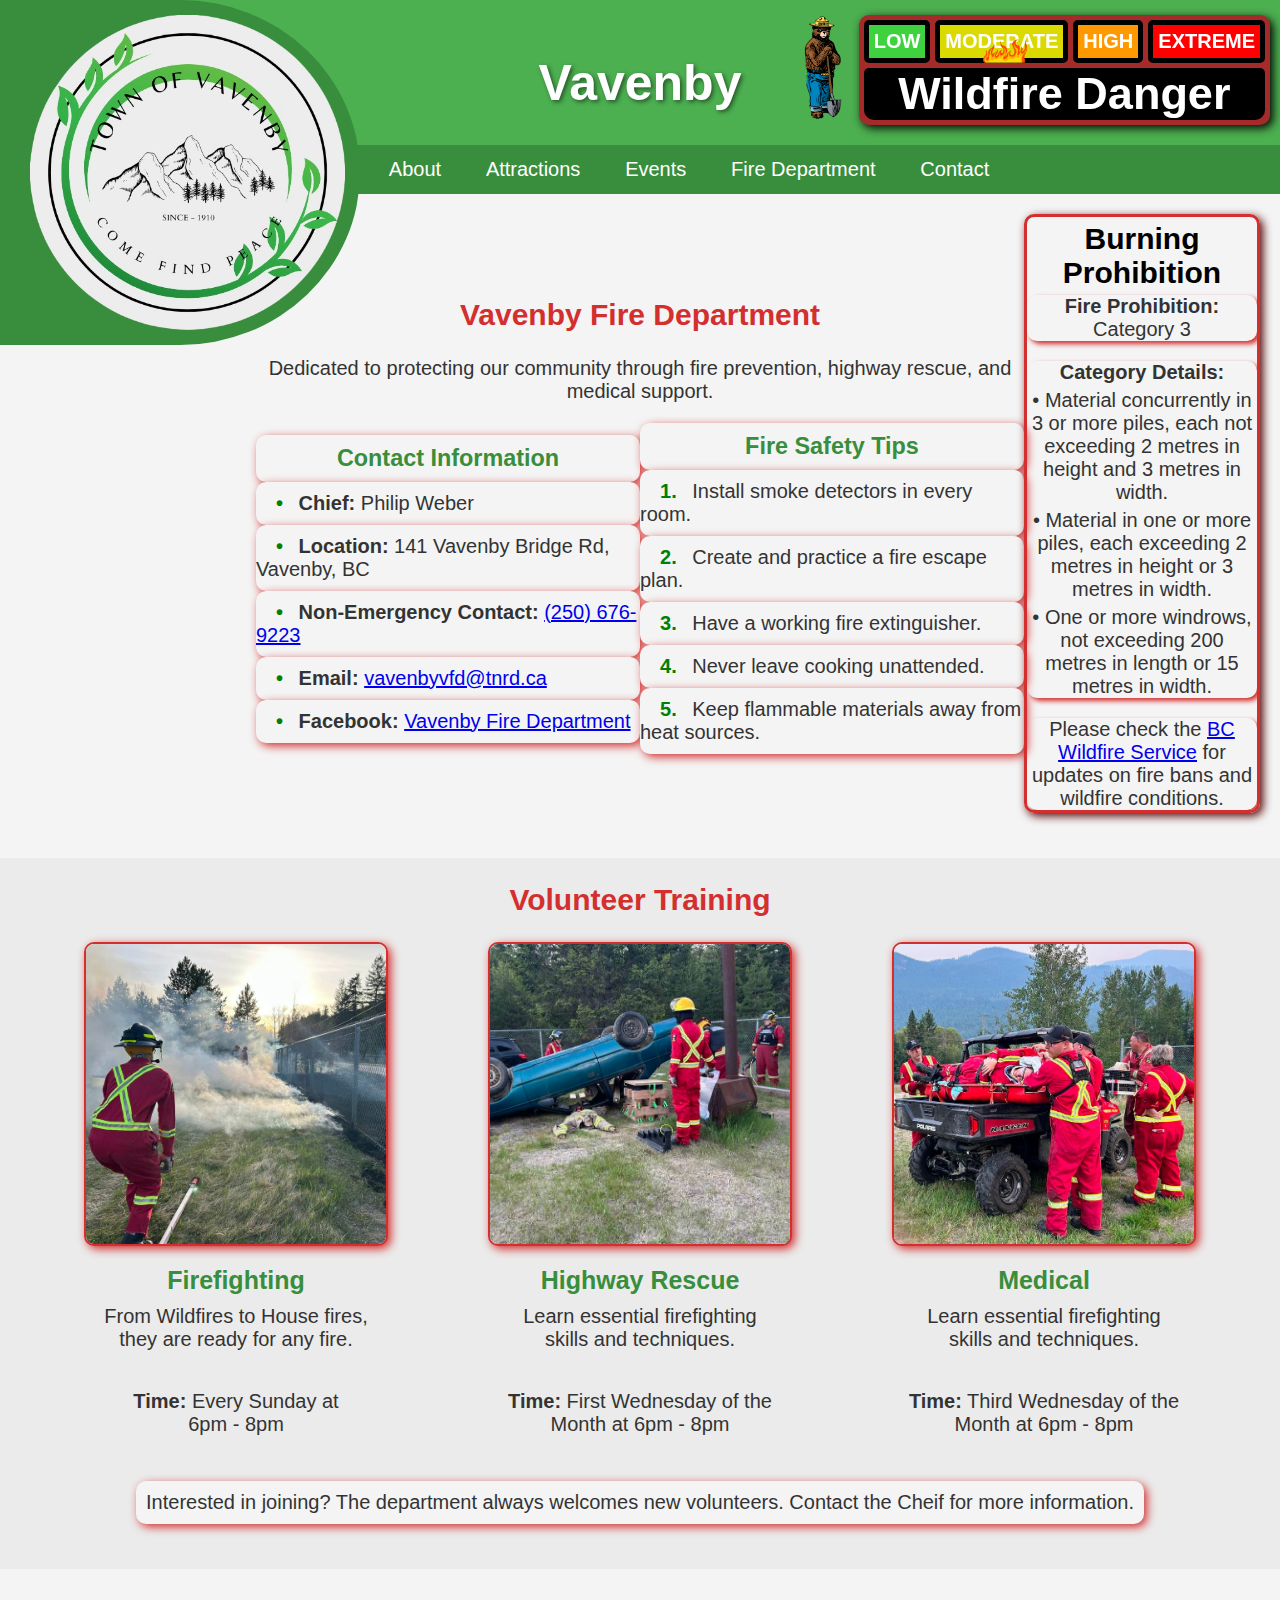
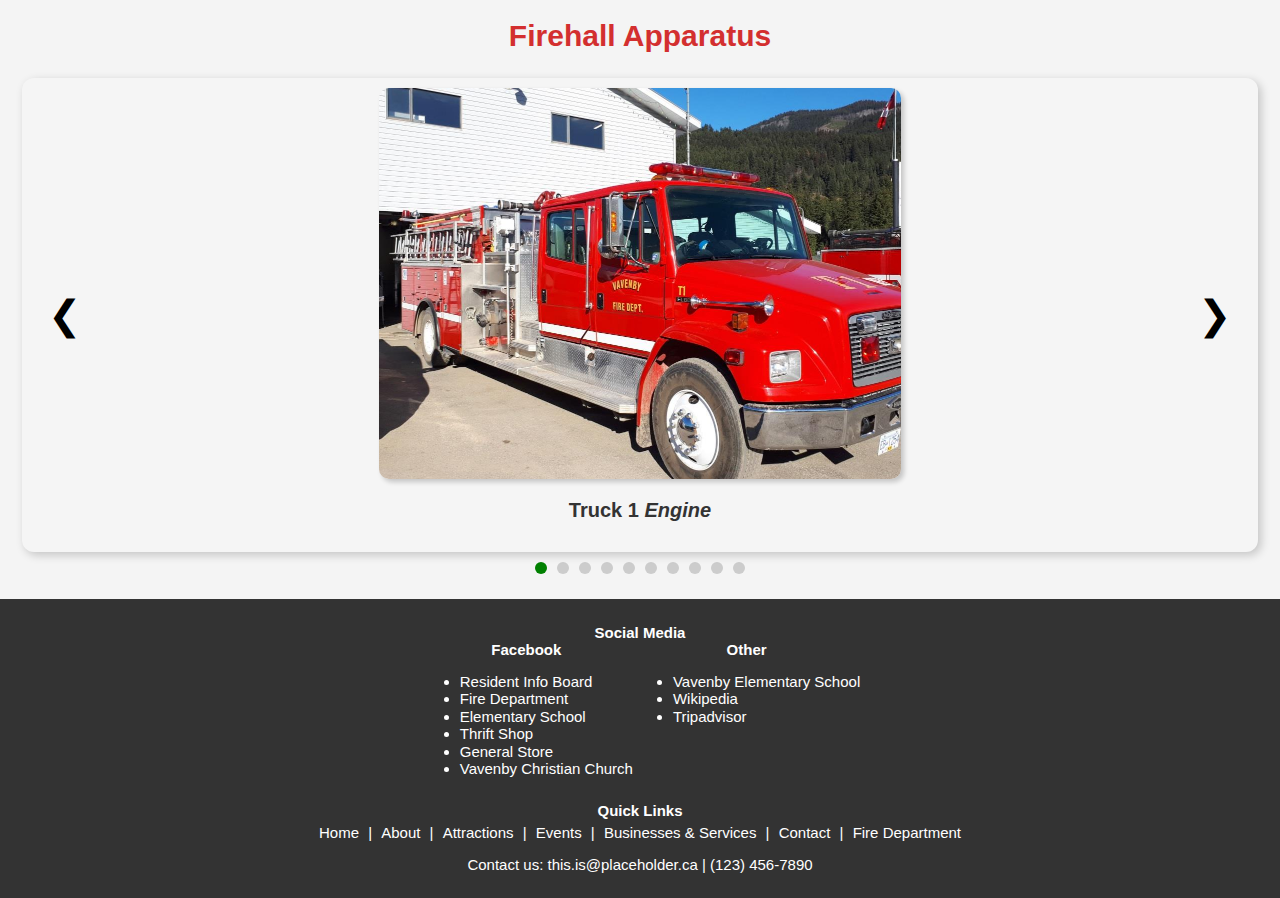
<file: pages/firedep.html>
<!DOCTYPE html>
<html lang="en">
  <head>
    <meta charset="UTF-8" />
    <meta name="viewport" content="width=device-width, initial-scale=1.0" />
    <title>Fire Department - Vavenby</title>
    <link rel="stylesheet" href="../assets/css/bace.css" />
    <link rel="stylesheet" href="../assets/css/header.css" />
    <link rel="stylesheet" href="../assets/css/footer.css" />
    <link rel="stylesheet" href="../assets/css/dropdown.css" />
    <link rel="stylesheet" href="../assets/css/buttons.css" />
    <link rel="stylesheet" href="../assets/css/textbox.css" />
    <link
      rel="stylesheet"
      href="../assets/css/customProperties/burningBan.css"
    />
    <link rel="stylesheet" href="../assets/css/page/firedep.css" />
    <link rel="stylesheet" href="../assets/css/mediaQueries.css" />
  </head>

  <body>
    <div class="logo-all">
      <div id="green-circal"></div>
      <div class="logo">
        <img src="../assets/images/town-logo.png" alt="Vavenby Logo" />
      </div>
    </div>
    <header>
      <div>
        <h1>Vavenby</h1>
      </div>
      <div></div>
    </header>
    <nav class="nav-one" aria-label="Primary navigation">
      <button
        class="nav-btn"
        data-desc="Return to the main page."
        onclick="window.location.href='../index.html'"
      >
        Home
      </button>
      <button
        class="nav-btn"
        data-desc="Information about the town and its history."
        onclick="window.location.href='about.html'"
      >
        About
      </button>
      <button
        class="nav-btn"
        data-desc="See local sights and things to do."
        onclick="window.location.href='attractions.html'"
      >
        Attractions
      </button>
      <button
        class="nav-btn"
        data-desc="Find out what's happening in town."
        onclick="window.location.href='events.html'"
      >
        Events
      </button>
      <!-- <button class="nav-btn" data-desc="Local shops and services." onclick="window.location.href='businesses.html'">Businesses & Services</button> -->
      <button
        class="nav-btn"
        data-desc="Learn about the Vavenby Fire Department."
        onclick="window.location.href='firedep.html'"
      >
        Fire Department
      </button>
      <button
        class="nav-btn"
        data-desc="How to get in touch with us."
        onclick="window.location.href='contact.html'"
      >
        Contact
      </button>
    </nav>

    <nav class="nav-two" aria-label="Secondary navigation">
      <button
        class="nav-btn"
        data-desc="Return to the main page."
        onclick="window.location.href='../index.html'"
      >
        Home
      </button>
      <button
        class="nav-btn"
        data-desc="Information about the town and its history."
        onclick="window.location.href='about.html'"
      >
        About
      </button>
      <button
        class="nav-btn"
        data-desc="See local sights and things to do."
        onclick="window.location.href='attractions.html'"
      >
        Attractions
      </button>
      <button
        class="nav-btn"
        data-desc="Find out what's happening in town."
        onclick="window.location.href='events.html'"
      >
        Events
      </button>
      <!-- <button class="nav-btn" data-desc="Local shops and services." onclick="window.location.href='businesses.html'">Businesses & Services</button> -->
      <button
        class="nav-btn"
        data-desc="Learn about the Vavenby Fire Department."
        onclick="window.location.href='firedep.html'"
      >
        Fire Department
      </button>
      <button
        class="nav-btn"
        data-desc="How to get in touch with us."
        onclick="window.location.href='contact.html'"
      >
        Contact
      </button>
    </nav>

    <main>
      <div class="main-opener">
        <div class="main-side main-left"></div>
        <div class="main-middle">
          <div class="wildfire-warning">
            <div class="smoky-image">
              <img
                class="SmokeyTheBear"
                src="../assets/images/SmokeyTheBear.png"
                alt="Smokey the Bear"
              />
            </div>
            <div class="warning-scale">
              <div class="warning-scale-levels">
                <div class="scale-level">LOW</div>
                <div class="scale-level">MODERATE</div>
                <div class="scale-level">HIGH</div>
                <div class="scale-level">EXTREME</div>
              </div>
              <div class="warning-scale-title">Wildfire Danger</div>
              <div class="warning-scale-img">
                <img src="../assets/images/Fire2.png" alt="Fire PNG" />
              </div>
            </div>
          </div>

          <div class="firedep-header">
            <h2>Vavenby Fire Department</h2>
            <p>
              Dedicated to protecting our community through fire prevention,
              highway rescue, and medical support.
            </p>
          </div>

          <div class="row-container">
            <div class="column firedep-contact">
              <div class="cell-heading">
                <h3>Contact Information</h3>
              </div>
              <div class="disc-paragraph cell">
                <strong>Chief:</strong> Philip Weber
              </div>
              <div class="disc-paragraph cell">
                <strong>Location:</strong> 141 Vavenby Bridge Rd, Vavenby, BC
              </div>
              <div class="disc-paragraph cell">
                <strong>Non-Emergency Contact:</strong>
                <a href="tel:+12506769223">(250) 676-9223</a>
              </div>
              <div class="disc-paragraph cell">
                <strong>Email:</strong>
                <a href="mailto:vavenbyvfd@tnrd.ca" target="_blank"
                  >vavenbyvfd@tnrd.ca</a
                >
              </div>
              <div class="disc-paragraph cell">
                <strong>Facebook:</strong>
                <a
                  href="https://www.facebook.com/vavenbyfiredepartment"
                  target="_blank"
                >
                  Vavenby Fire Department</a
                >
              </div>
            </div>
            <div class="numbered-paragraphs column firedep-safty-tips">
              <div class="cell-heading">
                <h3>Fire Safety Tips</h3>
              </div>
              <div class="cell">Install smoke detectors in every room.</div>
              <div class="cell">Create and practice a fire escape plan.</div>
              <div class="cell">Have a working fire extinguisher.</div>
              <div class="cell">Never leave cooking unattended.</div>
              <div class="cell">
                Keep flammable materials away from heat sources.
              </div>
            </div>
          </div>
        </div>

        <div class="main-side main-right">
          <div class="burning-ban type-3">
            <!-- Change number for diffrent category -->
            <div class="burning-ban-header">Burning Prohibition</div>
            <div class="burning-ban-text">
              <div>
                <p>
                  <strong>Fire Prohibition:</strong> Category
                  <span class="ban-type"></span>
                </p>
              </div>
              <div class="ban-details">
                <p>
                  <strong>Category Details:</strong>
                </p>
                <p class="short-line"></p>
                <span class="ban-details1"></span>
                <p class="short-line"></p>
                <span class="ban-details2"></span>
                <p class="short-line"></p>
                <span class="ban-details3"></span>
              </div>
            </div>
            <div class="burning-ban-footer">
              <p>
                Please check the
                <a
                  href="https://www2.gov.bc.ca/gov/content/safety/wildfire-status"
                  target="_blank"
                  >BC Wildfire Service</a
                >
                for updates on fire bans and wildfire conditions.
              </p>
            </div>
          </div>
        </div>
      </div>

      <div class="volunteer">
        <h2>Volunteer Training</h2>
        <div class="training-container">
          <div class="training-box">
            <div class="firedep-image">
              <img
                src="../assets/images/fire-train.jpg"
                alt="Firefighting Training"
              />
            </div>
            <div class="training-text">
              <h3>Firefighting</h3>
              <p>From Wildfires to House fires, they are ready for any fire.</p>
              <div>
                <p><strong>Time:</strong> Every Sunday at <br />6pm - 8pm</p>
              </div>
            </div>
          </div>
          <div class="training-box">
            <div class="firedep-image resc-train">
              <img
                src="../assets/images/resc-train.jpg"
                alt="Highway Rescue Training"
              />
            </div>
            <div class="training-text">
              <h3>Highway Rescue</h3>
              <p>Learn essential firefighting skills and techniques.</p>
              <div>
                <p>
                  <strong>Time:</strong> First Wednesday of the Month at 6pm -
                  8pm
                </p>
              </div>
            </div>
          </div>
          <div class="training-box">
            <div class="firedep-image">
              <img
                src="../assets/images/medi-train.jpg"
                alt="Medical Support Training"
              />
            </div>
            <div class="training-text">
              <h3>Medical</h3>
              <p>Learn essential firefighting skills and techniques.</p>
              <div>
                <p>
                  <strong>Time:</strong> Third Wednesday of the Month at 6pm -
                  8pm
                </p>
              </div>
            </div>
          </div>
        </div>
        <p>
          Interested in joining? The department always welcomes new volunteers.
          Contact the Cheif for more information.
        </p>
      </div>

      <div class="firedep-container">
        <h2>Firehall Apparatus</h2>
        <div class="carousel">
          <button class="arrow left" onclick="prevSlide()">&#10094;</button>

          <div class="carousel-window">
            <div class="carousel-track" id="carousel-track">
              <!-- Each slide -->
              <div class="slide">
                <img src="../assets/images/t1.png" alt="Slide 1" />
                <p>
                  <strong>Truck 1 <em>Engine</em></strong>
                </p>
              </div>
              <div class="slide">
                <img src="../assets/images/t2.png" alt="Slide 2" />
                <p>
                  <strong>Truck 2 <em>Tender</em></strong>
                </p>
              </div>
              <div class="slide">
                <img src="../assets/images/t3.png" alt="Slide 3" />
                <p>
                  <strong>Truck 3 <em>CAFS</em></strong>
                </p>
              </div>
              <div class="slide">
                <img src="../assets/images/t4.png" alt="Slide 4" />
                <p>
                  <strong>Truck 4 <em>Engine</em></strong>
                </p>
              </div>
              <div class="slide">
                <img src="../assets/images/t5.png" alt="Slide 5" />
                <p>
                  <strong>Truck 5 <em>Crewcab</em></strong>
                </p>
              </div>
              <div class="slide">
                <img src="../assets/images/t6.png" alt="Slide 6" />
                <p>
                  <strong>Truck 6 <em>Rescue</em></strong>
                </p>
              </div>
              <div class="slide">
                <img src="../assets/images/t7.png" alt="Slide 7" />
                <p>
                  <strong>Truck 7 <em>Wildfire Response</em></strong>
                </p>
              </div>
              <div class="slide">
                <img src="../assets/images/t8.png" alt="Slide 8" />
                <p>
                  <strong>Truck 8 <em>Tender</em></strong>
                </p>
              </div>
              <div class="slide">
                <img src="../assets/images/utv1.png" alt="Slide 9" />
                <p>
                  <strong>UTV 1 <em>Utility Task Vehicle</em></strong>
                </p>
              </div>
              <div class="slide">
                <img src="../assets/images/spt.png" alt="Slide 10" />
                <p><strong>Wildfire/Structure Protection Trailer</strong></p>
              </div>
            </div>
          </div>

          <button class="arrow right" onclick="nextSlide()">&#10095;</button>
        </div>
        <div class="carousel-dots" id="carousel-dots"></div>
      </div>

      <!-- <div class="row-container">
            <div class="column department-member-list">
                <div class="cell-heading">
                    <h3>Department Members</h3>
                </div>
                <div class="disc-paragraph cell">
                    <strong>Chief:</strong> Philip Weber
                </div>
                <div class="disc-paragraph cell">
                    <strong>Deputy Chief:</strong> Benn Humphreys
                </div>
                <div class="cell-with-list cell">
                    <div class="disc-paragraph">
                        <strong>Safty Officer:</strong> Doris Scarff
                    </div>
                </div>
                <div class="cell-with-list cell">
                    <div class="disc-paragraph">
                        <strong>Captains:</strong> Chris Janes
                    </div>
                    <ul>
                        <li>Austin Greene</li>
                        <li>Neil Mc Rae</li>
                        <li>Gordon</li>
                        <li>Peter Bell</li>
                    </ul>
                </div>
                <div class="cell-with-list cell">
                    <div class="disc-paragraph">
                        <strong>Firefighters:</strong>
                    </div>
                    <ul>
                        <li>Isaac Humphreys</li>
                        <li>Jack</li>
                        <li>James Freemen</li>
                        <li>Joseph Moilliet</li>
                        <li>Prabh</li>
                        <li>Rick Weber</li>
                        <li>Ron White</li>
                        <li>Terry</li>
                    </ul>
                </div>
            </div>
        </div> -->

      <!-- <div class="fire-map-container">
            <iframe src="https://www.bcfiremap.com" width="100%" height="100%" style="border:0;" allowfullscreen="" title="wildfire-map"></iframe>
        </div> -->
    </main>

    <footer>
      <div id="social-links" class="fotter-box">
        <div>
          <h3>Social Media</h3>
        </div>

        <div id="social-boxes">
          <div class="social-box1">
            <b>Facebook</b>
            <ul>
              <li>
                <a
                  href="https://www.facebook.com/groups/1480371852203759/"
                  target="_blank"
                  >Resident Info Board</a
                >
              </li>
              <li>
                <a
                  href="https://www.facebook.com/vavenbyfiredepartment"
                  target="_blank"
                  >Fire Department</a
                >
              </li>
              <li>
                <a
                  href="https://www.facebook.com/groups/1091273007617343/"
                  target="_blank"
                  >Elementary School</a
                >
              </li>
              <li>
                <a
                  href="https://www.facebook.com/groups/204006496793086/"
                  target="_blank"
                  >Thrift Shop</a
                >
              </li>
              <li>
                <a
                  href="https://www.facebook.com/p/Vavenby-General-Store-100067021429919/"
                  target="_blank"
                  >General Store</a
                >
              </li>
              <li>
                <a
                  href="https://www.facebook.com/vavenbychristianchurch"
                  target="_blank"
                  >Vavenby Christian Church</a
                >
              </li>
            </ul>
          </div>

          <div class="social-box2">
            <b>Other</b>
            <ul>
              <li>
                <a
                  href="https://vavenby.sd73.bc.ca/en/index.aspx"
                  target="_blank"
                  >Vavenby Elementary School</a
                >
              </li>
              <li>
                <a href="https://en.wikipedia.org/wiki/Vavenby" target="_blank"
                  >Wikipedia</a
                >
              </li>
              <li>
                <a
                  href="https://www.tripadvisor.ca/Tourism-g2464837-Vavenby_British_Columbia-Vacations.html"
                  >Tripadvisor</a
                >
              </li>
            </ul>
          </div>
        </div>
      </div>

      <div class="quick-links">
        <h3>Quick Links</h3>
        <a href="./pages/index.html">Home</a>
        |
        <a href="./pages/about.html">About</a>
        |
        <a href="./pages/attractions.html">Attractions</a>
        |
        <a href="./pages/events.html">Events</a>
        |
        <a href="./pages/businesses.html">Businesses & Services</a>
        |
        <a href="./pages/contact.html">Contact</a>
        |
        <a href="./pages/firedep.html">Fire Department</a>
      </div>

      <div>
        <p>Contact us: this.is@placeholder.ca | (123) 456-7890</p>
      </div>
    </footer>

    <div
      id="nav-desc-tooltip"
      class="nav-desc-tooltip"
      style="display: none"
    ></div>
    <script src="../assets/js/script.js"></script>
    <script src="../assets/js/firedep.js"></script>
  </body>
</html>
</file>
<file: assets/css/bace.css>
/* General Stuff */
html {
    overflow-y: scroll;
    font-size: 10px;
}

body {
    font-family: Arial, sans-serif;
    margin: 0;
    padding: 0;
    text-align: center;
    background-color: white;
    color: #333;
}

html,
body {
    height: 100%;
    margin: 0;
    display: flex;
    flex-direction: column;
}

header div h1 {
    text-shadow: 2px 2px 4px rgba(0, 0, 0, 0.5);
}

/* Main Stuff */
main {
    display: flex;
    flex-direction: column;
    justify-content: center;
    align-items: center;
    background-color: #f4f4f4;
    flex: 1;
    font-size: 2rem;
}

.main-opener {
    display: flex;
    flex-direction: row;
    align-items: center;
    padding: 20px 0;
    font-size: 2rem;
    flex: 1;
    max-width: 100vw;
    width: 100%;
}

.main-middle,
.main-right,
.main-left {
    display: flex;
    flex-direction: column;
    align-items: center;
    justify-content: center;
}

.main-middle {
    min-width: 100px;
}

.main-side {
    flex: 1;
    max-width: 100vw;
}

.row-container {
    display: flex;
    flex-direction: row;
    justify-content: center;
    align-items: center;
    width: 100%;
}

/* Tooltip for nav button descriptions */
.nav-desc-tooltip {
    position: fixed;
    background: #e3f3ff;
    color: #222;
    border-radius: 8px;
    padding: 8px 14px;
    box-shadow: 0 2px 8px rgba(0, 0, 0, 0.15);
    font-size: 1.1rem;
    pointer-events: none;
    z-index: 9999;
    transition: opacity 0.2s;
    opacity: 0.97;
    max-width: 250px;
    white-space: pre-line;
}

.error-container {
    background: #f8d7da;
    color: #721c24;
    border: 1px solid #f5c6cb;
    border-radius: 8px;
    padding: 16px;
    margin: 20px 0;
    font-size: 2rem;
}
</file>
<file: assets/css/header.css>
/* Header Stuff */
header {
    display: flex;
    justify-content: center;
    align-items: center;
    background: #4CAF50;
    color: white;
    padding: 20px 50px 0;
    z-index: 10;
}

header h1 {
    font-size: 5rem;
}

.logo img {
    position: absolute;
    top: 0;
    left: 0;
    max-height: 31.5rem;
    max-width: 31.5rem;
    width: 100vw;
    height: 100vw;
    padding: 1.5rem 1.5rem 1.5rem 3rem;
    z-index: 1001;
}

#green-circal {
    position: absolute;
    top: 0;
    left: 0;
    max-height: 34.5rem;
    max-width: 36rem;
    width: 100vw;
    height: calc(100vw - 1.5rem);
    background-color: #388E3C;
    border-radius: 0 50% 50% 0;
    z-index: 1000;
}
</file>
<file: assets/css/footer.css>
/* Footer Stuff */
footer * {
    text-decoration: none;
    color: white;
    font-size: 1.5rem;
}

footer {
    display: flex;
    flex-direction: column;
    justify-content: space-evenly;
    background: #333;
    color: white;
    padding: 10px 0;
    position: relative;
    max-width: 100vw;
    bottom: 0;
}

footer a:hover {
    color: #4CAF50;
    text-decoration: underline;
}

#social-links {
    display: flex;
    flex-direction: column;
    justify-content: center;
}

#social-links>div>h3 {
    margin-bottom: 0;
}

#social-boxes {
    display: flex;
    justify-content: center;
}

#social-boxes>div>ul * {
    text-align: left;
    margin: 0.5px 0;
}

footer>.quick-links>h3 {
    margin: 10px 0 5px;
}

footer>.quick-links>a {
    padding: 0 5px;
}
</file>
<file: assets/css/dropdown.css>
/* Language Dropdown Styles */
.language-dropdown {
    position: fixed;
    top: 8px;
    right: 8px;
    z-index: 4000;
    font-size: 1rem;
}

#languageBtn {
    background: #86e48a;
    color: #222;
    border: 2px solid #417944;
    border-radius: 8px;
    padding: 8px 16px;
    cursor: pointer;
    font-size: 1.1rem;
}

.language-menu {
    display: none;
    position: absolute;
    right: 0;
    margin-top: 5px;
    background: #86e48a;
    border: 1px solid #456b47;
    border-radius: 8px;
    box-shadow: 0 2px 8px rgba(0, 0, 0, 0.12);
    min-width: 140px;
    text-align: left;
}

.language-menu .lang-option {
    background: none;
    border: none;
    width: 100%;
    padding: 10px 16px;
    text-align: left;
    cursor: pointer;
    font-size: 1rem;
}

.language-menu .lang-option:hover {
    background: #e3f3ff;
}
</file>
<file: assets/css/buttons.css>
/* Nav Stuff */
nav.nav-one {
    display: none;
    background: #388E3C;
    padding: 1rem 0;
    top: 0;
    z-index: 999;
}

.nav-two {
    background: #388E3C;
    padding: 1rem;
    position: sticky;
    top: 0;
    z-index: 998;
}

nav.fixed-nav {
    display: block;
    justify-self: center;
    position: fixed;
    top: 0;
    width: 100%;
    background: #388E3C;
}

nav button,
.nav-btn {
    background-color: #388E3C;
    border: none;
    border-radius: 10px;
    color: white;
    text-decoration: none;
    margin: 0 15px;
    font-size: 2rem;
    padding: 3px 6px;
    cursor: pointer;
}

nav button:hover,
.nav-btn:hover {
    background-color: #2c7230;
}
</file>
<file: assets/css/textbox.css>
/* Textbox Styles */
.intro-paragraph {
    font-size: 2rem;
    padding: 10px;
    max-width: 125rem;
}
</file>
<file: assets/css/page/home.css>
/* Home Page Styles */

/* Town Image Container */
.town-image {
    display: block;
    width: 100%;
    height: 300px;
    margin-top: 1rem;
    border: 6px solid lightblue;
    border-radius: 85px;
    background-color: #9cf;
    background-size: cover;
    background-repeat: no-repeat;
    object-fit: cover;
    box-shadow: 0 4px 8px rgba(0, 0, 0, 0.2);
    justify-self: center;
    position: relative;
    overflow: hidden;
}

/* Example town image - replace with your own image as needed */
#town1 {
    background-image: url('../../images/vally.jpg');
    background-position-y: -10rem;
}

/* Local News Styles */
#localnews {
    display: block;
    padding: 64px 0;
    max-width: 100vw;
    width: 100%;
    background-color: #ebebeb;
}

.ln-container {
    display: block;
    width: 100%;
    max-width: 1760px;
    margin: 0 auto;
    padding: 0 3vw;
    box-sizing: border-box;
}

.ln-header {
    display: flex;
    align-items: center;
    flex-wrap: wrap;
    gap: 0 64px;
    margin-bottom: 24px;

}

.ln-header h2 {
    font: bolder 35px "Roboto", sans-serif;
}

.ln-header p {
    font: bold 15px "Roboto", sans-serif;
    color: #255f27;
}

.ln-header .nav-btn {
    border-style: double;
    border-color: #ececec;
}

.ln-row {
    display: grid;
    gap: 32px 48px;
    grid-template-columns: repeat(4, 1fr);
    box-sizing: border-box;
}

.ln-row-item {
    display: flex;
    flex-direction: column;
    justify-content: flex-start;
    /* default, but explicit */
    height: 100%;
    /* ensures it fills the grid cell */
    text-align: left;
    padding-left: 24px;
    border-left: 2px solid #388E3C;
    position: relative;
    transition-duration: 0.2s;
}

.ln-item-part {
    display: block;
    width: calc(100vw / 6);
}

.ln-item-content {
    line-height: 1.5;
    text-align: left;
}

.ln-item-title {
    font: bolder 35px "Roboto", sans-serif;
    color: #317c34;
}

.ln-item-text {
    font: 400 20px "Roboto", sans-serif;
    color: #000;
    margin-bottom: 5px;
}

.ln-item-date,
.ln-item-time {
    font: bold 15px "Roboto", sans-serif;
    color: #000;
}

.ln-item-dateNtime {
    margin-top: auto;
}
</file>
<file: assets/css/mediaQueries.css>
/* Media Queries */
@media screen and (max-width: 375px) {

    /* Header */
    header {
        flex-direction: column;
        padding: 10px;
    }

    header h1 {
        font-size: 3rem;
    }

    .logo img {
        padding: 0;
        max-height: 10rem;
        max-width: 10rem;
        width: auto;
        height: auto;
    }

    #green-circal {
        top: -1rem;
        max-height: 12rem;
        max-width: 11rem;
        height: 100vw;
        width: 100vw;
    }

    /* Navigation */
    nav {
        display: flex;
        flex-wrap: wrap;
        justify-content: center;
        padding: 5px;
    }

    nav button {
        font-size: 1.5rem;
        margin: 5px;
        padding: 5px 10px;
    }

    /* Main content */
    main {
        padding: 10px;
        font-size: 1.5rem;
    }

    .intro-paragraph {
        font-size: 1.5rem;
        padding: 5px;
        max-width: 100%;
    }

    /* Footer */
    footer {
        font-size: 1.2rem;
        padding: 10px;
    }

    footer .quick-links {
        display: flex;
        flex-direction: column;
        align-items: center;
    }

    footer .quick-links a {
        padding: 5px 0;
    }

    #social-boxes {
        flex-direction: column;
        align-items: center;
    }

    #social-boxes>div {
        margin-bottom: 10px;
    }
}
</file>
<file: assets/css/page/about.css>
.town-image {
    display: block;
    max-width: 85vw;
    width: 100%;
    height: 300px;
    margin-top: 1rem;
    border: 6px solid lightblue;
    border-radius: 85px;
    background-color: #9cf;
    background-size: cover;
    background-repeat: no-repeat;
    object-fit: cover;
    box-shadow: 0 4px 8px rgba(0, 0, 0, 0.2);
    justify-self: center;
    position: relative;
    overflow: hidden;
}

/* Example town image - replace with your own image as needed */
#town1 {
    background-image: url('../../images/vavenby-woods.jpg');
}

.about-intro-text {
    max-width: 70vw;
    width: 100%;
}

.about-content {
    max-width: calc(60vw + 30px);
    width: 100%;
}

.about-text {
    background: #f8fff8;
    border-radius: 15px;
    padding: 15px;
    margin: 20px 0 40px 0;
    box-shadow: 3px 3px 10px rgb(56, 142, 60);
}

.about-text h3 {
    margin-top: 0;
    color: #2e7d32;
    border-bottom: 1px solid #c5e1a5;
    padding-bottom: 3px;
}

.about-content-refs {
    background: #f8fff8;
    border-radius: 15px;
    padding: 15px;
    margin: 20px 0 40px 0;
    box-shadow: 3px 3px 10px rgb(56, 142, 60);
}

.about-content-refs h3 {
    margin-top: 0;
    color: #2e7d32;
    border-bottom: 1px solid #c5e1a5;
    padding-bottom: 3px;
}

.about-content-refs ul {
    list-style-type: disc;
    padding: 0 1.5vw 0 0.75vw;
    list-style-position: inside;
}

.about-content-refs li {
    margin-bottom: 5px;
    line-height: 1.6;
    color: #2e7d32;
}

.about-content-refs a,
.about-text a {
    color: #2e7d32;
    text-decoration: none;
    border-bottom: 1px dashed #81c784;
    transition: all 0.2s ease;
}

.about-content-refs a:hover,
.about-text a:hover {
    color: #1b5e20;
    border-bottom-style: solid;
}
</file>
<file: assets/css/page/attractions.css>
.about-intro-text {
    max-width: 70vw;
    width: 100%;
}

.about-content {
    max-width: calc(60vw + 30px);
    width: 100%;
}

.about-text {
    background: #f8fff8;
    border-radius: 15px;
    padding: 15px;
    margin: 20px 0 0px 0;
    box-shadow: 3px 3px 10px rgb(56, 142, 60);
}

.about-text h3 {
    margin-top: 0;
    color: #2e7d32;
    border-bottom: 1px solid #c5e1a5;
    padding-bottom: 3px;
}

.about-content-refs {
    background: #f8fff8;
    border-radius: 15px;
    padding: 15px;
    margin: 10px 0 40px 0;
    box-shadow: 3px 3px 10px rgb(56, 142, 60);
}

.about-content-refs h3 {
    margin-top: 0;
    color: #2e7d32;
    border-bottom: 1px solid #c5e1a5;
    padding-bottom: 3px;
}

.about-content-refs ul {
    list-style-type: disc;
    padding: 0 1.5vw 0 0.75vw;
    list-style-position: inside;
}

.about-content-refs li {
    margin-bottom: 5px;
    line-height: 1.6;
    color: #2e7d32;
}

.about-content-refs a,
.about-text a {
    color: #2e7d32;
    text-decoration: none;
    border-bottom: 1px dashed #81c784;
    transition: all 0.2s ease;
}

.about-content-refs a:hover,
.about-text a:hover {
    color: #1b5e20;
    border-bottom-style: solid;
}
</file>
<file: assets/css/page/contact.css>
.contact-form {
    display: flex;
    flex-direction: column;
    justify-content: center;
    align-items: center;
    max-width: 300px;
    width: 100%;
    background: #f8fff8;
    border-radius: 15px;
    padding: 20px;
    margin: 0 auto;
    box-shadow: 3px 3px 10px rgb(56, 142, 60);
}

.contact-form label {
    display: block;
    margin-top: 10px;
    font-weight: bold;
    color: #3b8033;
}

.contact-form label:first-of-type {
    margin-top: 0;
}

.contact-form input,
.contact-form textarea {
    width: 100%;
    padding: 10px;
    margin-top: 5px;
    border: 1px solid #ccc;
    border-radius: 10px;
    box-shadow: 3px 3px 5px rgb(56, 142, 60);
}

.contact-form button {
    margin-top: 15px;
    background: #3b8033;
    color: white;
    padding: 10px 20px;
    border: none;
    border-radius: 10px;
    cursor: pointer;
}

.contact-form button:hover {
    background: #2c6624;
}
</file>
<file: assets/css/page/events.css>
.main-middle {
    min-width: 100px;
    width: auto;
    max-width: none;
    padding: 0;
}

/* Events Calendar Styles */
.events-calendar {
    margin: 2rem auto;
    max-width: 900px;
    padding: 1rem;
    background: #f8fff8;
    border-radius: 12px;
    box-shadow: 3px 3px 10px rgb(56, 142, 60);
}

.events-calendar h2 {
    text-align: center;
    color: #388E3C;
    margin-bottom: 1.5rem;
    font-size: 3rem !important;
}

.calendar-grid {
    display: flex;
    flex-wrap: wrap;
    gap: 2rem;
    justify-content: center;
    margin: 0 60px 30px 60px;
}

.calendar-day {
    background: #fff;
    border: 2px solid #388E3C;
    border-radius: 10px;
    width: 220px;
    min-height: 160px;
    display: flex;
    flex-direction: column;
    align-items: center;
    padding: 1rem;
    box-shadow: 3px 3px 5px rgb(56, 142, 60);
    transition: box-shadow 0.2s;
}

.district-news {
    max-width: 1500px;
}

.district-news .calendar-day {
    width: 420px;
}

.calendar-grid .nav-btn {
    margin: 0;
}

.calendar-grid .nav-btn:hover {
    background: #fff;
    box-shadow: 3px 3px 10px rgb(56, 255, 66);
    border-color: #27d12c;
}

.calendar-date {
    font-size: 2.5rem;
    font-weight: bold;
    color: #388E3C;
    line-height: 1;
}

.calendar-month {
    font-size: 1.7rem;
    color: #255f27;
    margin-bottom: 0.5rem;
}

.calendar-event {
    text-align: center;
    font-size: 1.5rem;
    color: #333;
    margin-top: 0.5rem;
}

.more-district-news {
    background-color: #388E3C;
    border-radius: 10px;
    border: solid 2px #388E3C;
    margin-bottom: 20px;
    box-shadow: 3px 3px 5px rgb(56, 142, 60);
    transition: box-shadow 0.2s;
    padding: 10px 20px;
}

.more-district-news:hover {
    background: #1fee26;
    box-shadow: 3px 3px 10px rgb(56, 255, 66);
}

.short-line {
    font-size: 0.5rem !important;
    color: transparent !important;
    margin: 0 !important;
}
</file>
<file: assets/css/customProperties/burningBan.css>
.burning-ban {
    /* set defaults just in case */
    --ban-type: "—";
    --ban-details1: "No ban data available.";
}

/* Level 1 */
.burning-ban.type-1 {
    --ban-type: "1";
    --ban-details1: "• No larger than 0.5 metres high by 0.5 metres wide.";
    --ban-details2: "• Used for recreational purposes or by First Nation for ceremonial purposes.";
}

/* Level 2 */
.burning-ban.type-2 {
    --ban-type: "2";
    --ban-details1: "• Material in one pile not exceeding 2 metres in height, 3 metres in width.";
    --ban-details2: "• Material concurrently in 2 piles, each not exceeding 2 metres in height and 3 metres in width.";
    --ban-details3: "• Stubble or grass over an area that does not exceed 0.2 hectares.";
}

/* Level 3 */
.burning-ban.type-3 {
    --ban-type: "3";
    --ban-details1: "• Material concurrently in 3 or more piles, each not exceeding 2 metres in height and 3 metres in width.";
    --ban-details2: "• Material in one or more piles, each exceeding 2 metres in height or 3 metres in width.";
    --ban-details3: "• One or more windrows, not exceeding 200 metres in length or 15 metres in width.";
}

/* Level 4 */
.burning-ban.type-4 {
    --ban-type: "4";
    --ban-details1: "A open fire used for resource management that;";
    --ban-details2: "• Is not a category 1, 2 or 3 open fire.";
    --ban-details3: "• Is used for forest health management, wildlife habitat enhancement, fire hazard abatement or purposes identified by Indigenous peoples.";
}

.ban-type::before {
    content: var(--ban-type);
}

.ban-details1::before {
    content: var(--ban-details1);
}

.ban-details2::before {
    content: var(--ban-details2);
}

.ban-details3::before {
    content: var(--ban-details3);
}
</file>
<file: assets/css/page/firedep.css>
/* Fire Department Page Styles */
.main-middle {
    min-width: 100px;
    width: 60vw;
}

h2 {
    color: #d32f2f;
}

main h3 {
    color: #388E3C;
    margin-top: 2rem;
}

.wildfire-warning {
    display: flex;
    flex-direction: row;
    position: absolute;
    top: 15px;
    right: 10px;
    align-items: center;
    z-index: 1000;
}

.wildfire-warning img {
    width: auto;
    height: 105px;
    margin-right: 10px;
}

.warning-scale {
    display: flex;
    flex-direction: column;
    align-items: center;
    border: solid brown 5px;
    border-radius: 10px;
    height: fit-content;
    background-color: brown;
    box-shadow: black 3px 3px 10px;
}

.warning-scale-levels {
    display: flex;
    flex-direction: row;
    align-items: center;
    background-color: brown;
}

.scale-level {
    padding: 5px;
    border: black 5px solid;
    border-radius: 5px;
    color: white;
    font-weight: bold;

}

.warning-scale-levels div:nth-child(1) {
    background-color: rgb(62, 211, 62);
}

.warning-scale-levels div:nth-child(2) {
    margin: 0 5px;
    background-color: rgb(218, 218, 0);
}

.warning-scale-levels div:nth-child(3) {
    margin-right: 5px;
    background-color: rgb(255, 153, 0);
}

.warning-scale-levels div:nth-child(4) {
    background-color: rgb(255, 0, 0);
}

.warning-scale-title {
    color: white;
    font-weight: bold;
    font-size: 4.5rem;
    text-align: center;
    margin-top: 5px;
    background-color: black;
    width: 100%;
    border-radius: 5px 5px 10px 10px;
}

.warning-scale-img {
    position: absolute;
    top: 11px;
    right: 230px;
    /* L1(337) L2(230) L3(125) L4(25) */
}

.warning-scale-img img {
    width: auto;
    height: 50px;
}

.firedep-header {
    min-height: 150px;
}

.column {
    display: flex;
    flex-direction: column;
    align-items: center;
    justify-content: center;
    width: 100%;
}

.cell-heading {
    max-width: 515px;
    width: 100%;
    max-height: 40px;
    text-align: center !important;
    padding: 10px 0;
}

.cell-heading h3 {
    margin: 0;
}

.cell,
.cell-heading {
    max-width: 515px;
    width: 100%;
    height: auto;
    text-align: left;
    padding: 10px 0;
    box-shadow: #d32f2f 3px 3px 10px;
    border-radius: 10px;
    background-color: #f4f4f4;
}

.disc-paragraph::before {
    content: "• ";
    color: green;
    /* optional */
    font-weight: bold;
    padding: 0 10px 0 20px;
}

.numbered-paragraphs {
    counter-reset: item;
}

.numbered-paragraphs .cell::before {
    counter-increment: item;
    content: counter(item) ". ";
    font-weight: bold;
    color: green;
    /* Optional */
    padding: 0 10px 0 20px;
}

.department-member-list .disc-paragraph::before {
    content: "• ";
    color: green;
    /* optional */
    font-weight: bold;
    padding: 0 10px 0 100px;
}

.fire-map-container {
    width: 100%;
    height: 55vh;
    margin-top: 20px;
}

.cell-with-list ul {
    list-style-type: circle;
    padding: 0 0 0 220px;
    margin: 0;
}

.volunteer {
    display: flex;
    flex-direction: column;
    align-items: center;
    justify-content: center;
    padding-bottom: 25px;
    width: 100%;
    margin: 25px 0;
    background-color: #ebebeb;
}

.training-container {
    display: flex;
    flex-direction: row;
    justify-content: center;
    align-items: center;
    gap: 100px;
}

.training-box {
    display: flex;
    flex-direction: column;
    align-items: center;
    justify-content: center;
    width: 100%;
}

.firedep-image {
    max-width: 300px;
    width: 300px;
    max-height: 300px;
    height: 300px;
    display: flex;
    justify-content: center;
    align-items: center;
    border: 2px solid #d32f2f;
    border-radius: 10px;
    box-shadow: #d32f2f 3px 3px 10px;
    background-color: #f4f4f4;
    overflow: hidden;
}

.firedep-image img {
    width: 100%;
    height: 300px;
    background-color: #9cf;
    object-fit: cover;
    justify-self: center;
}

.firedep-image.resc-train img {
    object-position: -95px center;
    height: 115%;
}

.training-text {
    position: relative;
    max-width: 300px;
    width: 100%;
    max-height: 200px;
    height: 200px;
    text-align: center;
}

.training-text h3 {
    margin-bottom: 0;
    font-size: 2.5rem;
}

.training-text p {
    margin: 0;
    padding: 10px;
    color: #333;
    max-width: 300px;
}

.training-text div p:last-of-type {
    position: absolute;
    bottom: 0;
    left: 0;
    right: 0;
}

.volunteer>p {
    margin-top: 35px;
    padding: 10px;
    color: #333;
    max-width: 100%;
    text-align: center;
    background-color: #f4f4f4;
    box-shadow: #d32f2f 3px 3px 10px;
    border-radius: 10px;
}

.burning-ban {
    margin: 0 20px 0 0;
    background-color: transparent;
    border: solid #d32f2f 3px;
    border-radius: 10px;
    overflow: hidden;
    box-shadow: #520000 3px 3px 10px;
}

.burning-ban-header {
    color: rgb(0, 0, 0);
    font-weight: bold;
    font-size: 3rem;
    text-align: center;
    width: 100%;
    background: transparent;
    padding-top: 5px;
}

.burning-ban-text div:first-of-type,
.ban-details,
.burning-ban-footer {
    background-color: transparent;
    box-shadow: #d32f2f 3px 3px 5px;
    border-radius: 10px;
}

.burning-ban-text div:first-of-type p {
    margin: 5px 10px 20px 10px;
}

.ban-details p:first-of-type {
    margin: 0;
    padding: 0;
}

.short-line {
    font-size: 5px;
    color: transparent;
}

.burning-ban-footer p {
    margin-bottom: 0;
}

.firedep-container {
    margin-bottom: 25px;
    max-width: 96.5vw;
    width: 100%;
}

.carousel {
    display: flex;
    flex-direction: row;
    align-items: center;
    justify-content: space-between;
    width: 100%;
    margin: auto;
    position: relative;
    background: #f5f5f5;
    border-radius: 12px;
    box-shadow: 3px 3px 10px rgba(0, 0, 0, 0.2);
    overflow: hidden;
}

.carousel-window {
    display: flex;
    flex-direction: column;
    align-items: center;
    width: 100%;
    overflow: hidden;
    border-radius: 12px;
}

.carousel-track {
    display: flex;
    transition: transform 0.5s ease;
}

.slide {
    display: flex;
    flex-direction: column;
    align-items: center;
    flex: 0 0 100%;
    text-align: center;
    padding: 1rem;
    box-sizing: border-box;
}

.slide img {
    height: 100%;
    max-height: 600px;
    width: 50%;
    max-width: 1500px;
    display: block;
    border-radius: 10px;
    box-shadow: 3px 3px 5px rgba(0, 0, 0, 0.2);
    object-fit: cover;
}

.arrow {
    font-size: 4rem;
    background: none;
    border: none;
    cursor: pointer;
    user-select: none;
    margin: auto 20px;
}

.arrow:hover {
    color: green;
}

.carousel-dots {
    display: flex;
    justify-content: center;
    gap: 10px;
    margin-top: 10px;
}

.carousel-dots button {
    width: 12px;
    height: 12px;
    border-radius: 50%;
    border: none;
    background-color: #ccc;
    cursor: pointer;
    transition: background-color 0.3s;
}

.carousel-dots button.active {
    background-color: green;
}
</file>
